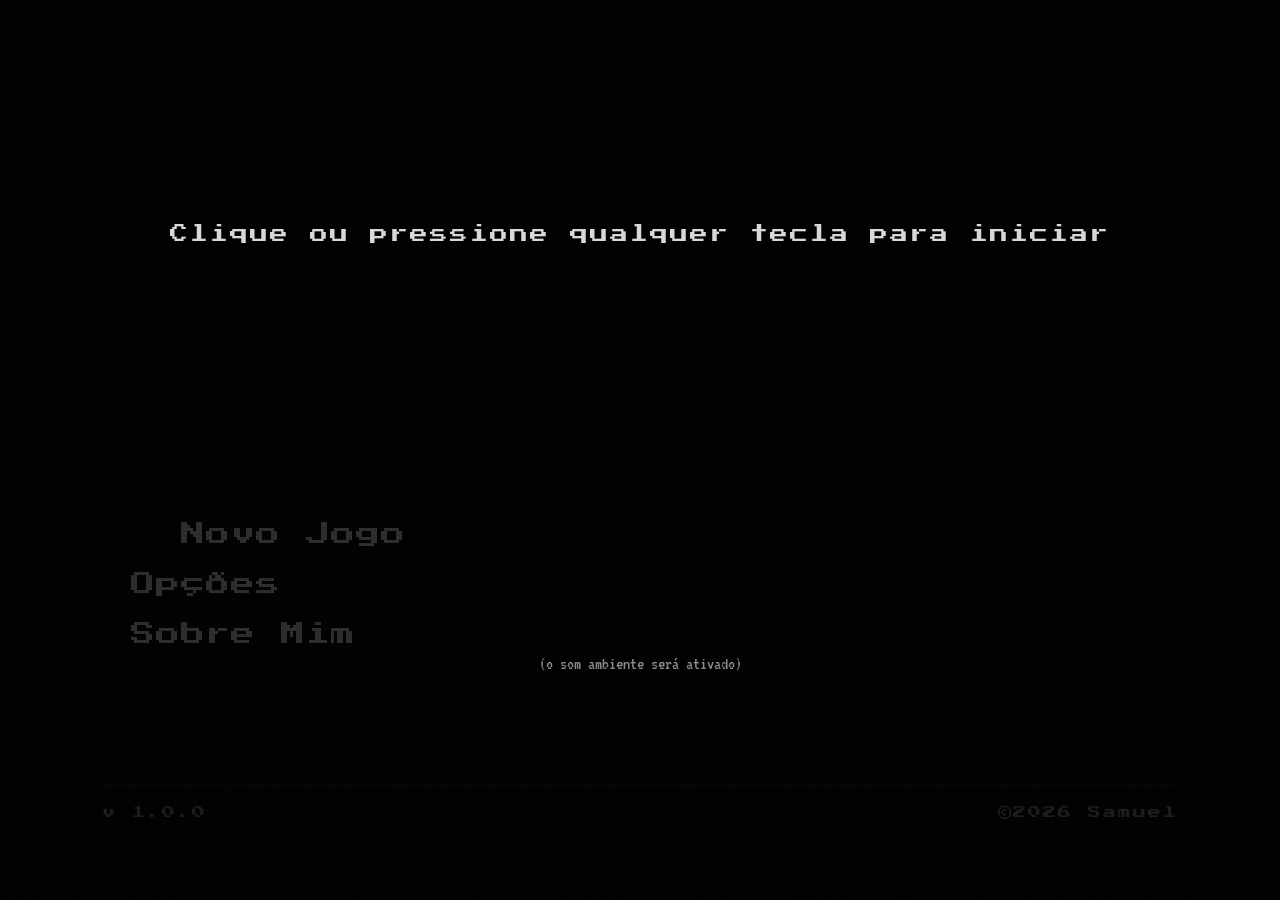
<file: index.html>
<!DOCTYPE html>
<html lang="pt-BR" data-tema="dark" data-fonte="vt323" data-tamanho="medio" data-contraste="normal">
<head>
  <meta charset="UTF-8">
  <meta name="viewport" content="width=device-width, initial-scale=1.0">
  <meta name="description" content="Five Nights at Dev's — portfólio interativo de Samuel.">
  <title>Five Nights at Dev's — Samuel</title>
  <link rel="preconnect" href="https://fonts.googleapis.com">
  <link rel="preconnect" href="https://fonts.gstatic.com" crossorigin>
  <link href="https://fonts.googleapis.com/css2?family=VT323&family=Press+Start+2P&family=Special+Elite&display=swap" rel="stylesheet">
  <link rel="stylesheet" href="css/style.css">
</head>
<body class="menu-page">

  <div class="static-overlay" aria-hidden="true"></div>
  <div class="scanlines" aria-hidden="true"></div>
  <div class="glitch-line" id="glitchLine" aria-hidden="true"></div>
  <div class="glitch-burst" id="glitchBurst" aria-hidden="true"></div>

  <main class="menu-screen">

    <div class="menu-character" aria-hidden="true">
      <svg viewBox="0 0 400 500" role="img" aria-label="Monitor amaldiçoado com rosto e olhos vermelhos brilhando">
        <defs>
          <radialGradient id="aura">
            <stop offset="0%" stop-color="#ff0000" stop-opacity="0.4"/>
            <stop offset="100%" stop-color="#ff0000" stop-opacity="0"/>
          </radialGradient>
          <radialGradient id="eyeG">
            <stop offset="0%" stop-color="#ff6060"/>
            <stop offset="50%" stop-color="#ff0000"/>
            <stop offset="100%" stop-color="#ff0000" stop-opacity="0"/>
          </radialGradient>
          <linearGradient id="metalG" x1="0" y1="0" x2="0" y2="1">
            <stop offset="0%" stop-color="#2a2a2a"/>
            <stop offset="100%" stop-color="#0a0a0a"/>
          </linearGradient>
        </defs>

        <ellipse cx="200" cy="250" rx="220" ry="250" fill="url(#aura)"/>

        <g fill="none" stroke-linecap="round">
          <path d="M 130 400 Q 90 450 70 490" stroke="#550000" stroke-width="6"/>
          <path d="M 165 405 Q 150 460 140 495" stroke="#444400" stroke-width="5"/>
          <path d="M 200 410 Q 200 470 200 498" stroke="#005500" stroke-width="6"/>
          <path d="M 235 405 Q 250 460 260 495" stroke="#550000" stroke-width="5"/>
          <path d="M 270 400 Q 310 450 330 490" stroke="#005500" stroke-width="6"/>
        </g>

        <path d="M 140 380 L 110 415 L 290 415 L 260 380 Z" fill="#111"/>

        <rect x="60" y="60" width="280" height="340" rx="24" fill="url(#metalG)" stroke="#3a3a3a" stroke-width="4"/>
        <rect x="85" y="85" width="230" height="220" rx="14" fill="#030303" stroke="#1a1a1a" stroke-width="3"/>
        <rect x="95" y="95" width="210" height="200" rx="8" fill="#001100"/>

        <g opacity="0.3" stroke="#00ff88" stroke-width="1">
          <line x1="95" y1="105" x2="305" y2="105"/>
          <line x1="95" y1="115" x2="305" y2="115"/>
          <line x1="95" y1="125" x2="305" y2="125"/>
          <line x1="95" y1="135" x2="305" y2="135"/>
          <line x1="95" y1="145" x2="305" y2="145"/>
          <line x1="95" y1="155" x2="305" y2="155"/>
          <line x1="95" y1="165" x2="305" y2="165"/>
          <line x1="95" y1="175" x2="305" y2="175"/>
          <line x1="95" y1="185" x2="305" y2="185"/>
          <line x1="95" y1="195" x2="305" y2="195"/>
          <line x1="95" y1="205" x2="305" y2="205"/>
          <line x1="95" y1="215" x2="305" y2="215"/>
          <line x1="95" y1="225" x2="305" y2="225"/>
          <line x1="95" y1="235" x2="305" y2="235"/>
          <line x1="95" y1="245" x2="305" y2="245"/>
          <line x1="95" y1="255" x2="305" y2="255"/>
          <line x1="95" y1="265" x2="305" y2="265"/>
          <line x1="95" y1="275" x2="305" y2="275"/>
          <line x1="95" y1="285" x2="305" y2="285"/>
        </g>

        <circle cx="155" cy="180" r="45" fill="url(#eyeG)" opacity="0.5"/>
        <circle cx="245" cy="180" r="45" fill="url(#eyeG)" opacity="0.5"/>
        <ellipse cx="155" cy="180" rx="30" ry="22" fill="#000"/>
        <circle cx="155" cy="180" r="15" fill="#ff0000"/>
        <circle cx="155" cy="180" r="7" fill="#fff"/>
        <ellipse cx="245" cy="180" rx="30" ry="22" fill="#000"/>
        <circle cx="245" cy="180" r="15" fill="#ff0000"/>
        <circle cx="245" cy="180" r="7" fill="#fff"/>

        <path d="M 120 240 Q 200 285 280 240" stroke="#ff2020" stroke-width="4" fill="none" stroke-linecap="round"/>

        <g fill="#ff5050" stroke="#000" stroke-width="1">
          <rect x="135" y="242" width="11" height="12" rx="1"/>
          <rect x="152" y="246" width="11" height="12" rx="1"/>
          <rect x="169" y="249" width="11" height="12" rx="1"/>
          <rect x="186" y="251" width="11" height="12" rx="1"/>
          <rect x="203" y="251" width="11" height="12" rx="1"/>
          <rect x="220" y="249" width="11" height="12" rx="1"/>
          <rect x="237" y="246" width="11" height="12" rx="1"/>
          <rect x="254" y="242" width="11" height="12" rx="1"/>
        </g>

        <path d="M 95 140 L 125 165 L 120 205" stroke="#fff" stroke-width="1" fill="none" opacity="0.4"/>
        <path d="M 305 180 L 280 200 L 285 230" stroke="#fff" stroke-width="1" fill="none" opacity="0.4"/>

        <rect x="85" y="315" width="230" height="70" rx="8" fill="#0a0a0a" stroke="#1a1a1a"/>
        <circle cx="105" cy="335" r="4" fill="#00ff88"/>
        <circle cx="120" cy="335" r="4" fill="#ff2020" opacity="0.6"/>
        <circle cx="135" cy="335" r="4" fill="#ffaa00"/>
        <text x="105" y="360" font-family="monospace" font-size="10" fill="#00ff88" font-weight="bold">SISTEMA ATIVO</text>
        <text x="105" y="375" font-family="monospace" font-size="8" fill="#ff2020">⚠ NAO OLHE PARA TRAS</text>

        <circle cx="280" cy="340" r="10" fill="#1a1a1a" stroke="#333"/>
        <line x1="274" y1="340" x2="286" y2="340" stroke="#ff2020" stroke-width="2"/>
        <circle cx="280" cy="368" r="10" fill="#1a1a1a" stroke="#333"/>
        <line x1="280" y1="362" x2="280" y2="374" stroke="#00ff88" stroke-width="2"/>

        <line x1="130" y1="60" x2="110" y2="15" stroke="#333" stroke-width="5"/>
        <circle cx="110" cy="15" r="9" fill="#ff2020"/>
        <circle cx="110" cy="15" r="4" fill="#ff8080"/>
        <line x1="270" y1="60" x2="290" y2="15" stroke="#333" stroke-width="5"/>
        <circle cx="290" cy="15" r="9" fill="#ff2020"/>
        <circle cx="290" cy="15" r="4" fill="#ff8080"/>

        <path d="M 200 60 Q 215 30 200 10" stroke="#660000" stroke-width="3" fill="none"/>
        <path d="M 180 60 Q 165 30 175 15" stroke="#666600" stroke-width="2" fill="none"/>
        <path d="M 220 60 Q 235 30 225 15" stroke="#006600" stroke-width="2" fill="none"/>

        <g transform="translate(265, 130)" fill="#000">
          <ellipse cx="0" cy="0" rx="4" ry="3"/>
          <circle cx="0" cy="-4" r="2"/>
          <line x1="-2" y1="-2" x2="-7" y2="-6" stroke="#000" stroke-width="1"/>
          <line x1="2" y1="-2" x2="7" y2="-6" stroke="#000" stroke-width="1"/>
          <line x1="-2" y1="0" x2="-7" y2="0" stroke="#000" stroke-width="1"/>
          <line x1="2" y1="0" x2="7" y2="0" stroke="#000" stroke-width="1"/>
          <line x1="-2" y1="2" x2="-7" y2="6" stroke="#000" stroke-width="1"/>
          <line x1="2" y1="2" x2="7" y2="6" stroke="#000" stroke-width="1"/>
        </g>
      </svg>
    </div>

    <h1 class="menu-title" id="menuTitle" aria-label="Five Nights at Dev's"></h1>

    <nav class="menu-options" id="menuOptions" aria-label="Menu principal">
      <button class="menu-option" data-action="novo-jogo" data-target="jogo.html">
        <span class="cursor">>></span> Novo Jogo
      </button>
      <button class="menu-option" data-action="opcoes" data-target="opcoes.html">
        <span class="cursor" aria-hidden="true">  </span> Opções
      </button>
      <button class="menu-option" data-action="sobre" data-target="sobre.html">
        <span class="cursor" aria-hidden="true">  </span> Sobre Mim
      </button>
    </nav>

    <div class="menu-footer">
      <span class="version">v 1.0.0</span>
      <span class="copyright">©<span id="ano">2025</span> Samuel</span>
    </div>

  </main>

  <div class="loading-screen" id="loadingScreen" hidden aria-live="polite">
    <div class="loading-content">
      <p class="loading-title">Five Nights at Dev's</p>
      <p class="loading-text">Carregando<span class="dots"></span></p>
      <div class="loading-bar"><div class="loading-bar-fill"></div></div>
      <p class="loading-hint">Não desligue o computador…</p>
    </div>
  </div>

  <div class="start-prompt" id="startPrompt">
    <p>Clique ou pressione qualquer tecla para iniciar</p>
    <p class="prompt-small">(o som ambiente será ativado)</p>
  </div>

  <script src="js/config.js" defer></script>
  <script src="js/menu.js" defer></script>
  <script>
  document.addEventListener('DOMContentLoaded', () => {
    if (window.matchMedia('(prefers-reduced-motion: reduce)').matches) return;
    function disparar() {
      const line = document.getElementById('glitchLine');
      const burst = document.getElementById('glitchBurst');
      document.body.classList.add('glitching');
      if (line) { line.classList.remove('active'); void line.offsetWidth; line.classList.add('active'); }
      if (burst) { burst.classList.remove('active'); void burst.offsetWidth; burst.classList.add('active'); }
      setTimeout(() => document.body.classList.remove('glitching'), 420);
    }
    function loop() { disparar(); setTimeout(loop, 10000 + Math.random() * 12000); }
    setTimeout(loop, 5000 + Math.random() * 4000);
  });
</script>
</body>
</html>
</file>
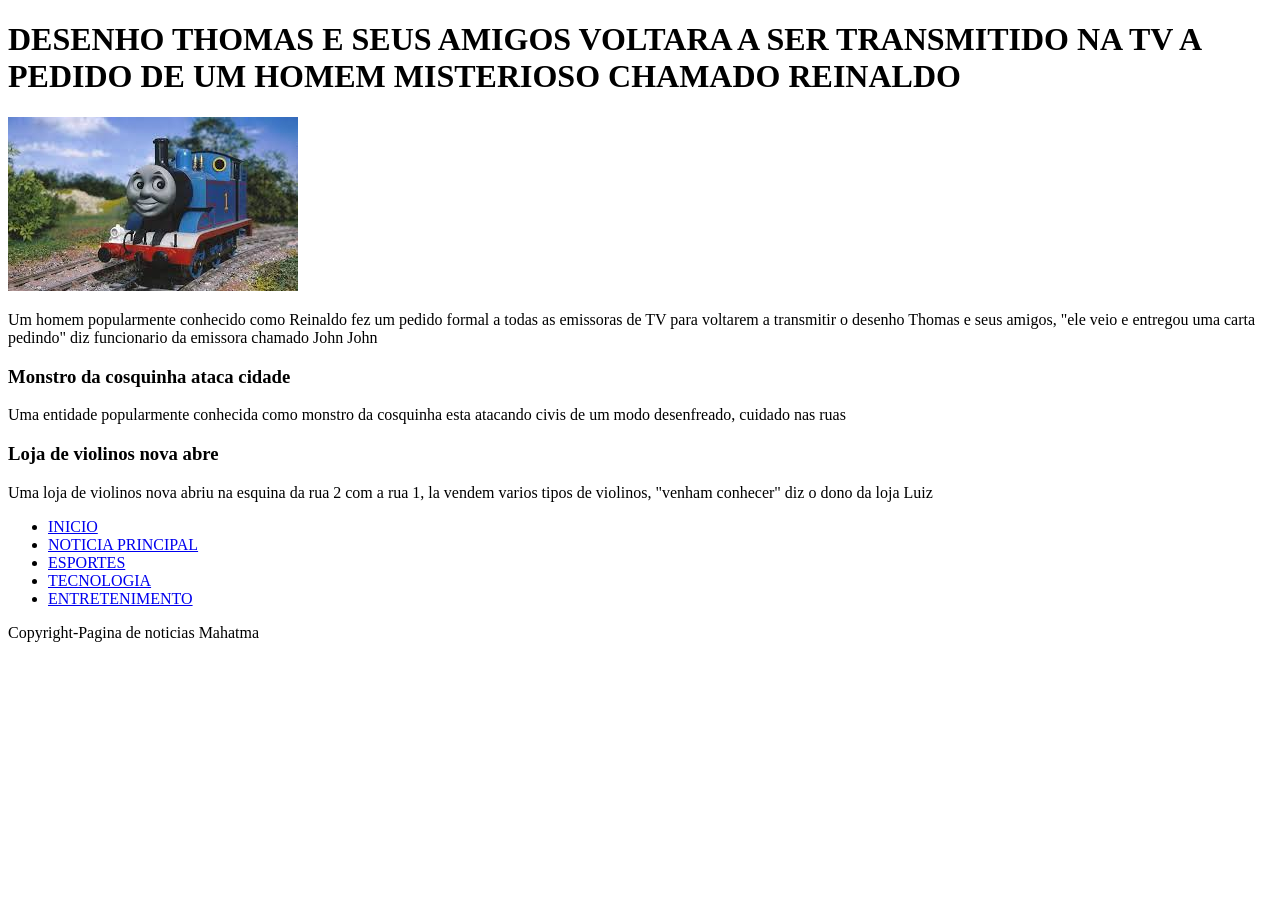
<file: destaque.html>
<!DOCTYPE html>
<html lang="pt-br">
<head>
    <meta charset="UTF-8">
    <meta name="viewport" content="width=device-width, initial-scale=1.0">
    <title>Thomas e Seus Amigos Reinaldo</title>
</head>
<body>
<main>
    <h1>DESENHO THOMAS E SEUS AMIGOS VOLTARA A SER TRANSMITIDO NA TV A PEDIDO DE UM HOMEM MISTERIOSO CHAMADO REINALDO</h1>
    <img src="[data-uri]" alt="Thomas">
    <p>Um homem popularmente conhecido como Reinaldo fez um pedido formal a todas as emissoras de TV para voltarem a transmitir o desenho Thomas e seus amigos, "ele veio e entregou uma carta pedindo" diz funcionario da emissora chamado John John</p>
</main>

<section>
    <h3>Monstro da cosquinha ataca cidade</h3>
    <p>Uma entidade popularmente conhecida como monstro da cosquinha esta atacando civis de um modo desenfreado, cuidado nas ruas</p>
</section>

<section>
    <h3>Loja de violinos nova abre</h3>
    <p>Uma loja de violinos nova abriu na esquina da rua 2 com a rua 1, la vendem varios tipos de violinos, "venham conhecer" diz o dono da loja Luiz</p>
</section>

        <ul>
            <li><a href="projeto1.html">INICIO</a></li>
            <li><a href="destaque.html">NOTICIA PRINCIPAL</a></li>
            <li><a href="esporte.html">ESPORTES</a></li>
            <li><a href="tecnologia.html">TECNOLOGIA</a></li>
            <li><a href="entretenimento.html">ENTRETENIMENTO</a></li>
        </ul>
    </nav>

    <footer>
        Copyright-Pagina de noticias Mahatma
    </footer>
</body>
</html>
</file>
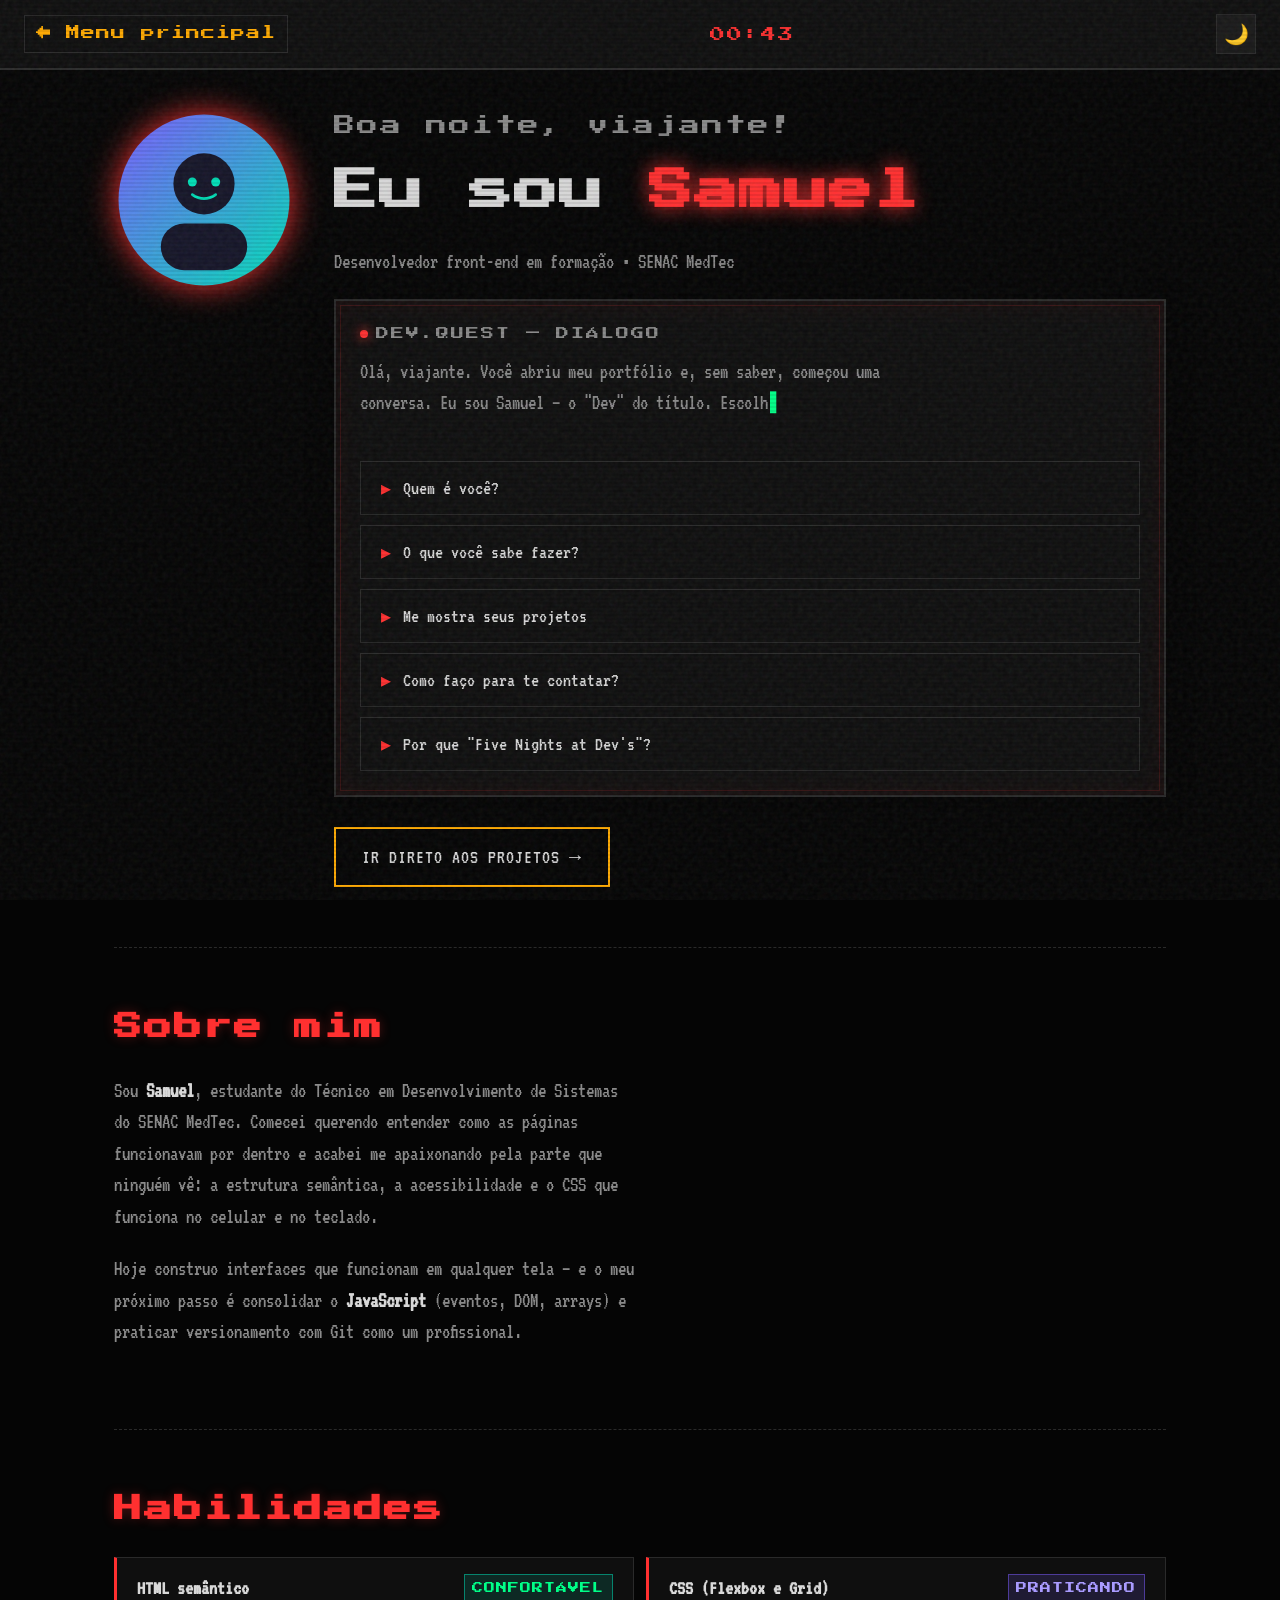
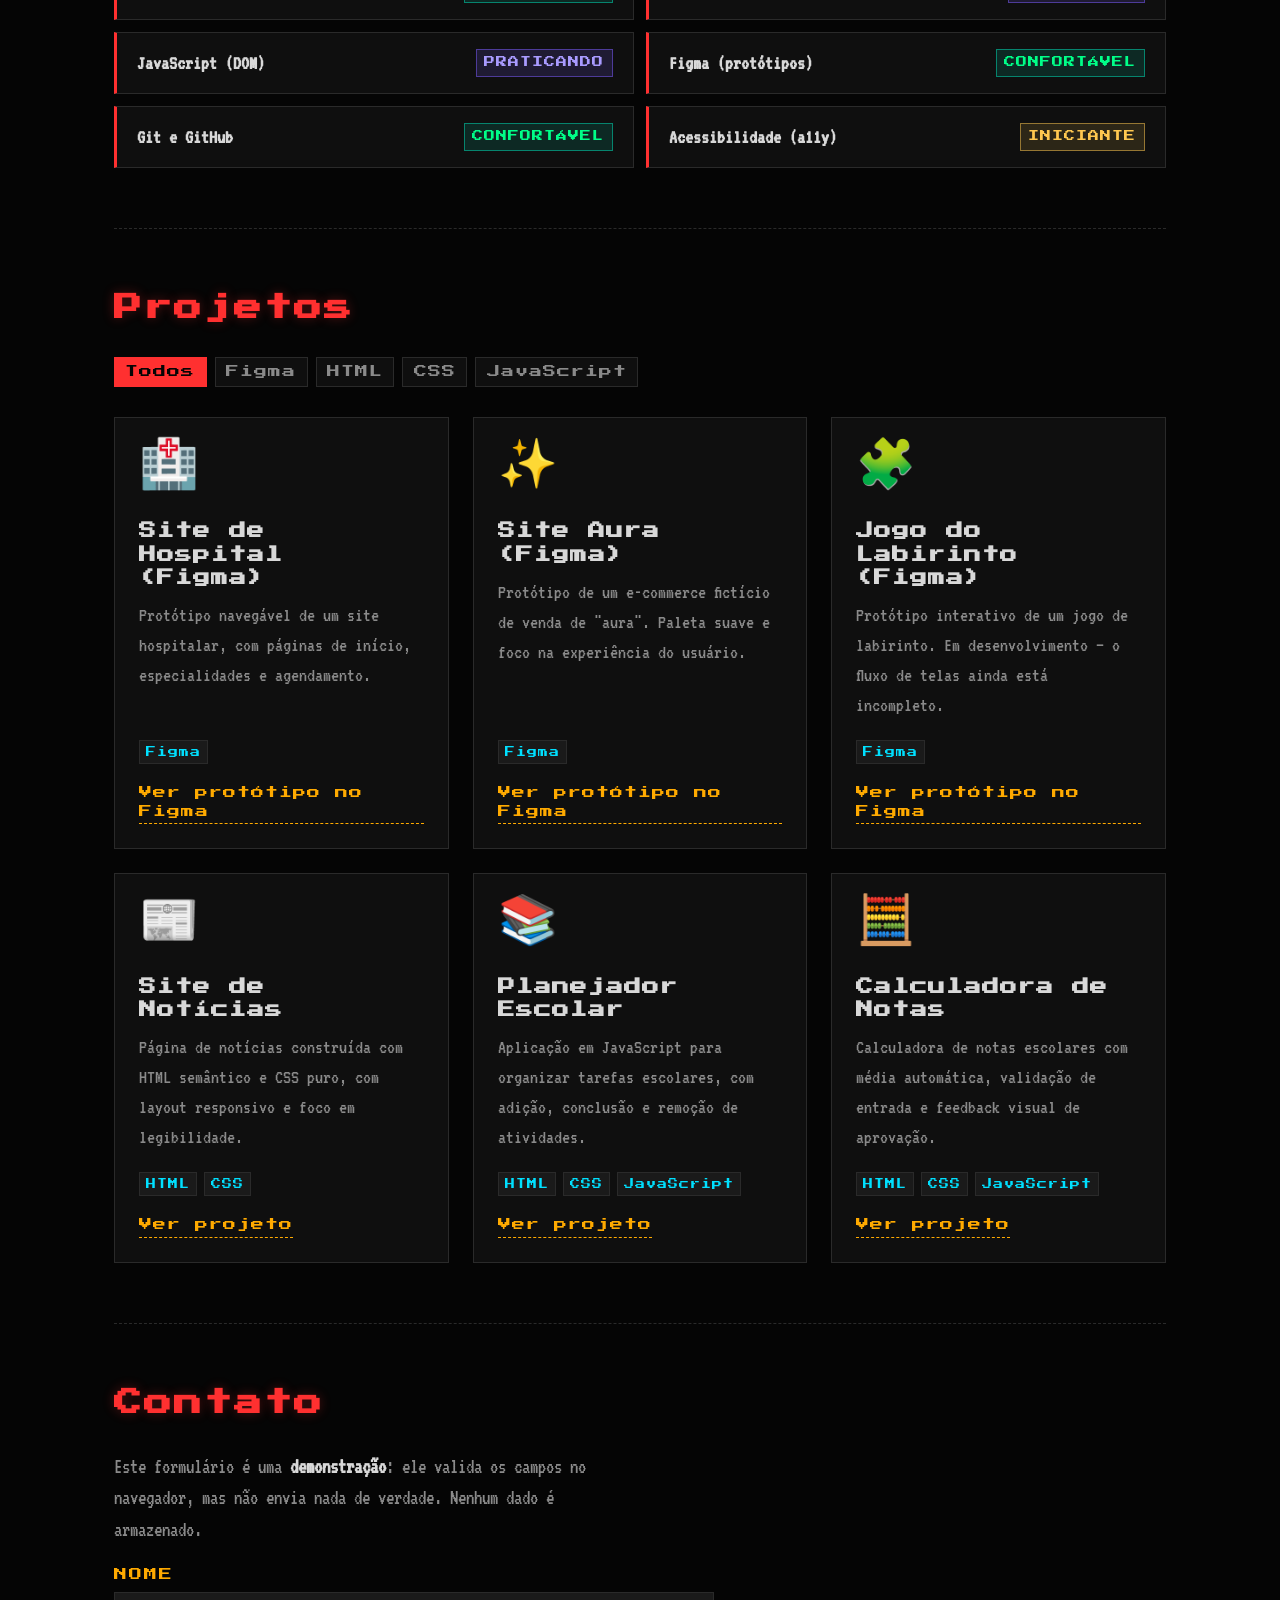
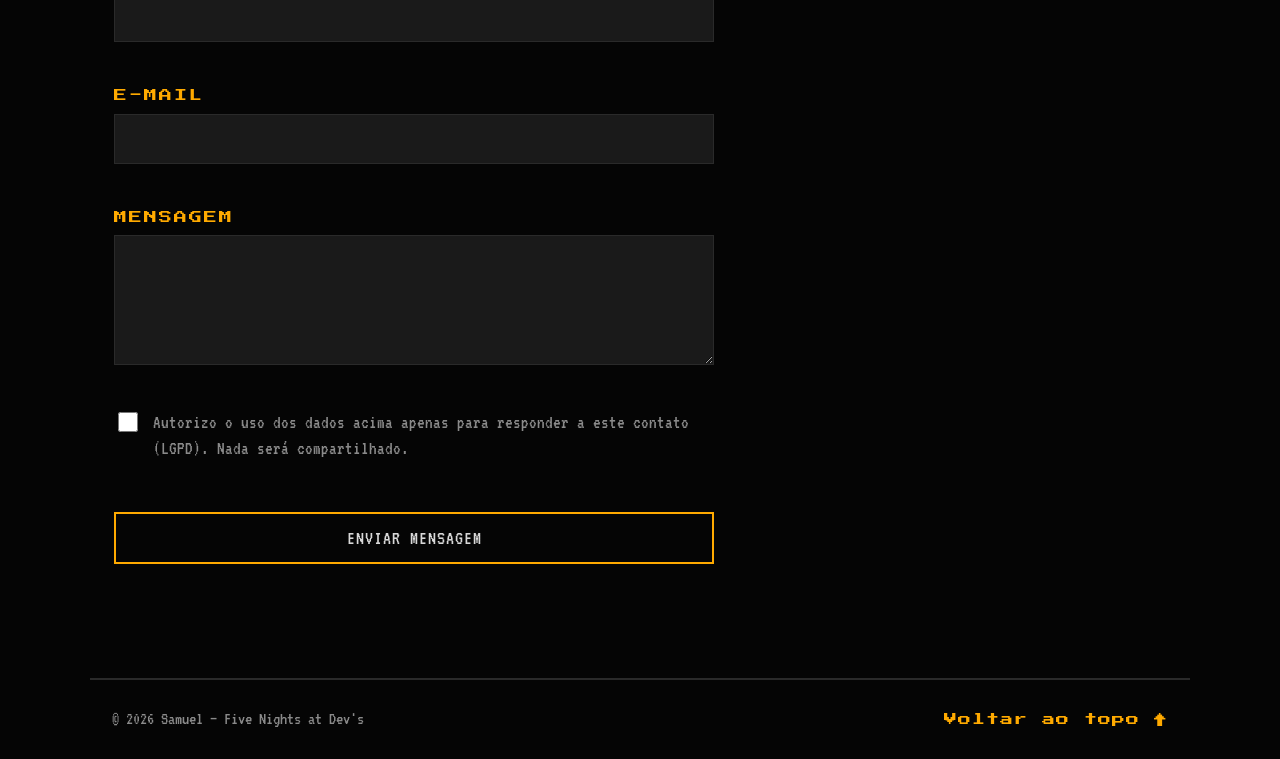
<file: jogo.html>
<!DOCTYPE html>
<html lang="pt-BR" data-tema="dark" data-fonte="vt323" data-tamanho="medio" data-contraste="normal">
<head>
  <meta charset="UTF-8">
  <meta name="viewport" content="width=device-width, initial-scale=1.0">
  <meta name="description" content="Jogo de diálogo — portfólio de Samuel, desenvolvedor front-end.">
  <title>Jogando… — Samuel</title>
  <link rel="preconnect" href="https://fonts.googleapis.com">
  <link rel="preconnect" href="https://fonts.gstatic.com" crossorigin>
  <link href="https://fonts.googleapis.com/css2?family=VT323&family=Press+Start+2P&family=Special+Elite&display=swap" rel="stylesheet">
  <link rel="stylesheet" href="css/style.css">
</head>
<body class="jogo-page">

  <div class="static-overlay" aria-hidden="true"></div>
  <div class="scanlines" aria-hidden="true"></div>

  <div class="glitch-line" id="glitchLine" aria-hidden="true"></div>
  <div class="glitch-burst" id="glitchBurst" aria-hidden="true"></div>

  <header class="game-topbar">
    <a href="index.html" class="back-menu">← Menu principal</a>
    <span class="clock" id="clock">--:--</span>
    <button class="icon-btn" id="theme-toggle" type="button" aria-label="Alternar tema">🌙</button>
  </header>

  <main class="game-main">

    <section id="hero" class="section hero-section">
      <div class="hero-grid">

        <div class="hero-avatar" aria-hidden="true">
          <svg viewBox="0 0 200 200" role="img" aria-label="Avatar de Samuel">
            <defs>
              <linearGradient id="g1" x1="0" y1="0" x2="1" y2="1">
                <stop offset="0%" stop-color="#7c5cff"/>
                <stop offset="100%" stop-color="#00e0b8"/>
              </linearGradient>
            </defs>
            <circle cx="100" cy="100" r="95" fill="url(#g1)"/>
            <circle cx="100" cy="82" r="34" fill="#16162a"/>
            <rect x="52" y="126" width="96" height="52" rx="26" fill="#16162a"/>
            <circle cx="87" cy="80" r="5" fill="#00e0b8"/>
            <circle cx="113" cy="80" r="5" fill="#00e0b8"/>
            <path d="M87 94 Q100 103 113 94" stroke="#00e0b8" stroke-width="3" fill="none" stroke-linecap="round"/>
          </svg>
        </div>

        <div class="hero-content">
          <p class="greeting" id="greeting">…</p>
          <h1>Eu sou <span class="nome">Samuel</span></h1>
          <p class="tagline">Desenvolvedor front-end em formação • SENAC MedTec</p>

          <div class="game-box" role="region" aria-label="Diálogo interativo">
            <div class="game-header">
              <span class="game-dot" aria-hidden="true"></span>
              <span>dev.quest — diálogo</span>
            </div>
            <p class="dialogue" id="dialogue" aria-hidden="true"></p>
            <p class="sr-only" id="dialogue-sr" aria-live="polite" aria-atomic="true"></p>
            <div class="choices" id="choices"></div>
          </div>

          <a class="btn btn-primary" href="#projetos">Ir direto aos projetos →</a>
        </div>
      </div>
    </section>

    <section id="sobre" class="section">
      <h2>Sobre mim</h2>
      <p>Sou <strong>Samuel</strong>, estudante do Técnico em Desenvolvimento de Sistemas do SENAC MedTec. Comecei querendo entender como as páginas funcionavam por dentro e acabei me apaixonando pela parte que ninguém vê: a estrutura semântica, a acessibilidade e o CSS que funciona no celular e no teclado.</p>
      <p>Hoje construo interfaces que funcionam em qualquer tela — e o meu próximo passo é consolidar o <strong>JavaScript</strong> (eventos, DOM, arrays) e praticar versionamento com Git como um profissional.</p>
    </section>

    <section id="habilidades" class="section">
      <h2>Habilidades</h2>
      <ul class="skills">
        <li class="skill"><span class="skill-name">HTML semântico</span><span class="skill-level level-confortavel">Confortável</span></li>
        <li class="skill"><span class="skill-name">CSS (Flexbox e Grid)</span><span class="skill-level level-praticando">Praticando</span></li>
        <li class="skill"><span class="skill-name">JavaScript (DOM)</span><span class="skill-level level-praticando">Praticando</span></li>
        <li class="skill"><span class="skill-name">Figma (protótipos)</span><span class="skill-level level-confortavel">Confortável</span></li>
        <li class="skill"><span class="skill-name">Git e GitHub</span><span class="skill-level level-confortavel">Confortável</span></li>
        <li class="skill"><span class="skill-name">Acessibilidade (a11y)</span><span class="skill-level level-iniciante">Iniciante</span></li>
      </ul>
    </section>

    <section id="projetos" class="section">
      <h2>Projetos</h2>
      <div class="filter" id="filter" role="group" aria-label="Filtrar projetos por tecnologia"></div>
      <div class="projects-grid" id="projects-grid"></div>
      <p id="no-projects" class="no-projects" hidden>Nenhum projeto encontrado com esse filtro.</p>
    </section>

    <section id="contato" class="section">
      <h2>Contato</h2>
      <p>Este formulário é uma <strong>demonstração</strong>: ele valida os campos no navegador, mas não envia nada de verdade. Nenhum dado é armazenado.</p>

      <form id="contact-form" novalidate>
        <div class="field">
          <label for="nome">Nome</label>
          <input type="text" id="nome" name="nome" autocomplete="name" aria-describedby="erro-nome">
          <span class="error" id="erro-nome" role="alert"></span>
        </div>
        <div class="field">
          <label for="email">E-mail</label>
          <input type="email" id="email" name="email" autocomplete="email" aria-describedby="erro-email">
          <span class="error" id="erro-email" role="alert"></span>
        </div>
        <div class="field">
          <label for="mensagem">Mensagem</label>
          <textarea id="mensagem" name="mensagem" rows="5" aria-describedby="erro-mensagem"></textarea>
          <span class="error" id="erro-mensagem" role="alert"></span>
        </div>
        <div class="field field-checkbox">
          <input type="checkbox" id="consentimento" name="consentimento" aria-describedby="erro-consentimento">
          <label for="consentimento">Autorizo o uso dos dados acima apenas para responder a este contato (LGPD). Nada será compartilhado.</label>
          <span class="error" id="erro-consentimento" role="alert"></span>
        </div>
        <button class="btn btn-primary" type="submit">Enviar mensagem</button>
        <p class="success" id="success-message" role="status" hidden></p>
      </form>
    </section>

  </main>

  <footer class="site-footer">
    <p>&copy; <span id="ano"></span> Samuel — Five Nights at Dev's</p>
    <a href="#hero" class="back-top">Voltar ao topo ↑</a>
  </footer>

  <button class="back-to-top-btn" id="backToTop" type="button" aria-label="Voltar ao topo">↑</button>

  <script src="js/config.js" defer></script>
  <script src="js/jogo.js" defer></script>
  <script>
  document.addEventListener('DOMContentLoaded', () => {
    if (window.matchMedia('(prefers-reduced-motion: reduce)').matches) return;
    function disparar() {
      const line = document.getElementById('glitchLine');
      const burst = document.getElementById('glitchBurst');
      document.body.classList.add('glitching');
      if (line) { line.classList.remove('active'); void line.offsetWidth; line.classList.add('active'); }
      if (burst) { burst.classList.remove('active'); void burst.offsetWidth; burst.classList.add('active'); }
      setTimeout(() => document.body.classList.remove('glitching'), 420);
    }
    function loop() { disparar(); setTimeout(loop, 10000 + Math.random() * 12000); }
    setTimeout(loop, 5000 + Math.random() * 4000);
  });
</script>
</body>
</html>
</file>
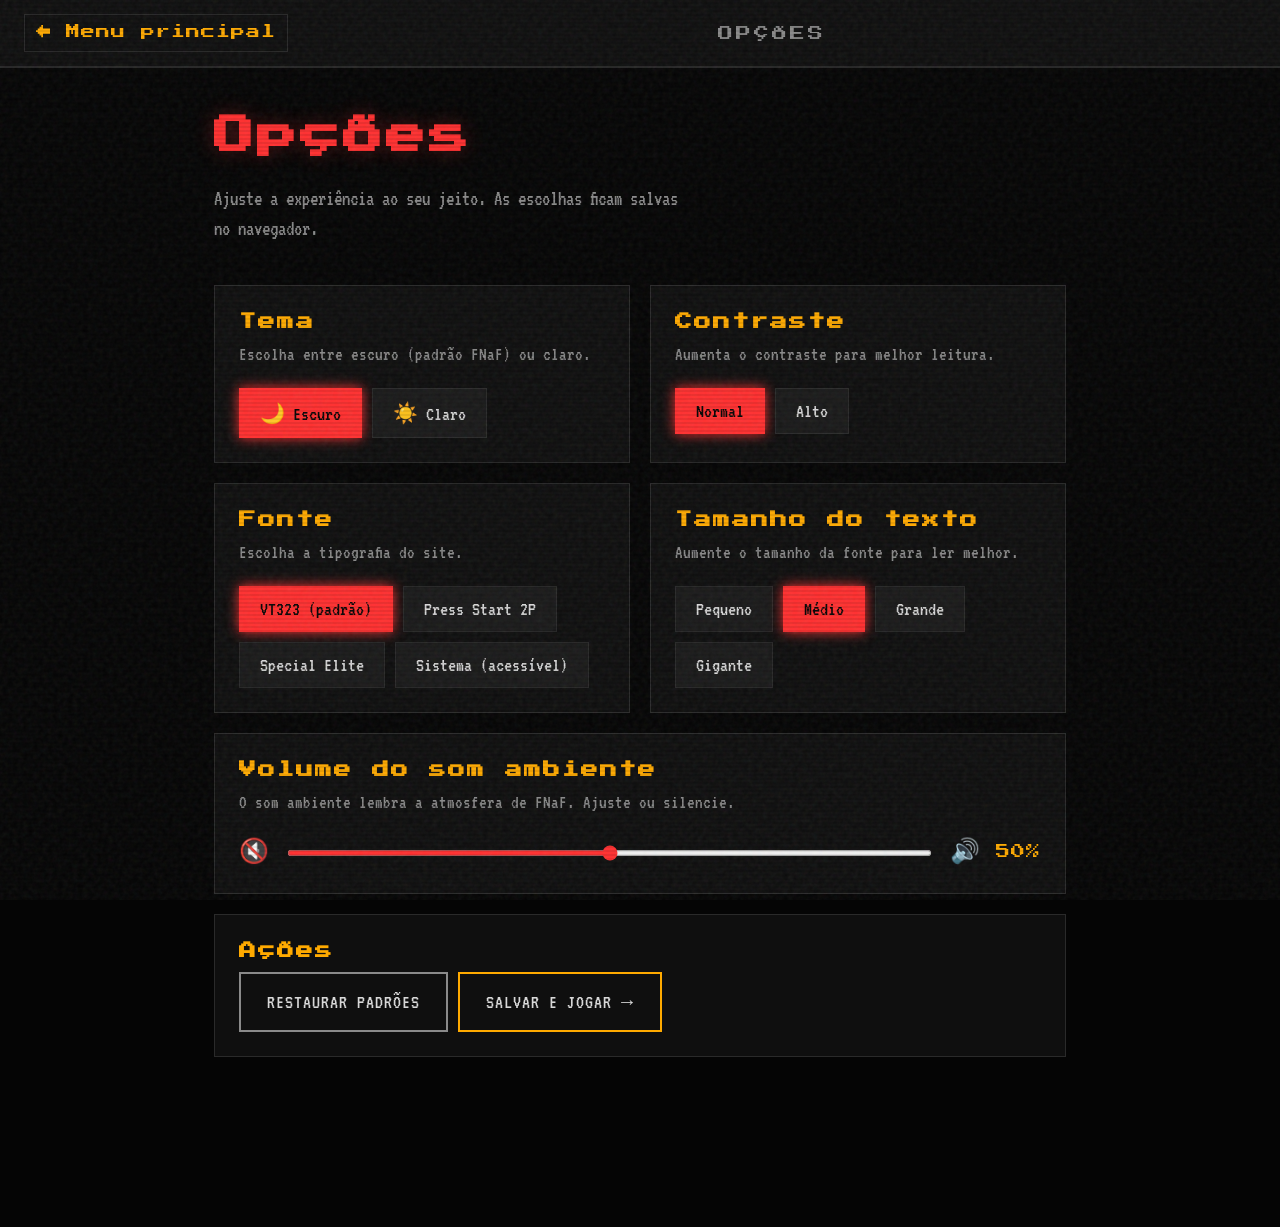
<file: opcoes.html>
<!DOCTYPE html>
<html lang="pt-BR" data-tema="dark" data-fonte="vt323" data-tamanho="medio" data-contraste="normal">
<head>
  <meta charset="UTF-8">
  <meta name="viewport" content="width=device-width, initial-scale=1.0">
  <title>Opções — Five Nights at Dev's</title>
  <link rel="preconnect" href="https://fonts.googleapis.com">
  <link rel="preconnect" href="https://fonts.gstatic.com" crossorigin>
  <link href="https://fonts.googleapis.com/css2?family=VT323&family=Press+Start+2P&family=Special+Elite&display=swap" rel="stylesheet">
  <link rel="stylesheet" href="css/style.css">
</head>
<body class="opcoes-page">

  <div class="static-overlay" aria-hidden="true"></div>
  <div class="scanlines" aria-hidden="true"></div>

  <div class="glitch-line" id="glitchLine" aria-hidden="true"></div>
  <div class="glitch-burst" id="glitchBurst" aria-hidden="true"></div>

  <header class="game-topbar">
    <a href="index.html" class="back-menu">← Menu principal</a>
    <span class="title-small">OPÇÕES</span>
    <span></span>
  </header>

  <main class="opcoes-main">

    <h1 class="page-title">Opções</h1>
    <p class="page-subtitle">Ajuste a experiência ao seu jeito. As escolhas ficam salvas no navegador.</p>

    <div class="opcoes-grid">

      <section class="opcao-card">
        <h2>Tema</h2>
        <p class="opcao-desc">Escolha entre escuro (padrão FNaF) ou claro.</p>
        <div class="opcao-botoes" role="group" aria-label="Tema">
          <button class="opt-btn" data-config="tema" data-valor="dark" type="button">🌙 Escuro</button>
          <button class="opt-btn" data-config="tema" data-valor="light" type="button">☀️ Claro</button>
        </div>
      </section>

      <section class="opcao-card">
        <h2>Contraste</h2>
        <p class="opcao-desc">Aumenta o contraste para melhor leitura.</p>
        <div class="opcao-botoes" role="group" aria-label="Contraste">
          <button class="opt-btn" data-config="contraste" data-valor="normal" type="button">Normal</button>
          <button class="opt-btn" data-config="contraste" data-valor="alto" type="button">Alto</button>
        </div>
      </section>

      <section class="opcao-card">
        <h2>Fonte</h2>
        <p class="opcao-desc">Escolha a tipografia do site.</p>
        <div class="opcao-botoes" role="group" aria-label="Fonte">
          <button class="opt-btn" data-config="fonte" data-valor="vt323" type="button">VT323 (padrão)</button>
          <button class="opt-btn" data-config="fonte" data-valor="press-start" type="button">Press Start 2P</button>
          <button class="opt-btn" data-config="fonte" data-valor="special-elite" type="button">Special Elite</button>
          <button class="opt-btn" data-config="fonte" data-valor="system" type="button">Sistema (acessível)</button>
        </div>
      </section>

      <section class="opcao-card">
        <h2>Tamanho do texto</h2>
        <p class="opcao-desc">Aumente o tamanho da fonte para ler melhor.</p>
        <div class="opcao-botoes" role="group" aria-label="Tamanho do texto">
          <button class="opt-btn" data-config="tamanho" data-valor="pequeno" type="button">Pequeno</button>
          <button class="opt-btn" data-config="tamanho" data-valor="medio" type="button">Médio</button>
          <button class="opt-btn" data-config="tamanho" data-valor="grande" type="button">Grande</button>
          <button class="opt-btn" data-config="tamanho" data-valor="gigante" type="button">Gigante</button>
        </div>
      </section>

      <section class="opcao-card opcao-card-larga">
        <h2>Volume do som ambiente</h2>
        <p class="opcao-desc">O som ambiente lembra a atmosfera de FNaF. Ajuste ou silencie.</p>
        <div class="volume-row">
          <span class="vol-label">🔇</span>
          <input type="range" id="volume" min="0" max="100" step="1" value="50" aria-label="Volume do som ambiente">
          <span class="vol-label">🔊</span>
          <span class="vol-value" id="volValue">50%</span>
        </div>
      </section>

      <section class="opcao-card opcao-card-larga">
        <h2>Ações</h2>
        <div class="opcao-botoes">
          <button class="btn btn-secondary" id="resetConfig" type="button">Restaurar padrões</button>
          <a class="btn btn-primary" href="jogo.html">Salvar e jogar →</a>
        </div>
      </section>

    </div>

    <p class="opcoes-status" id="status" role="status" aria-live="polite"></p>

  </main>

  <script src="js/config.js" defer></script>
  <script src="js/opcoes.js" defer></script>
</body>
</html>
</file>
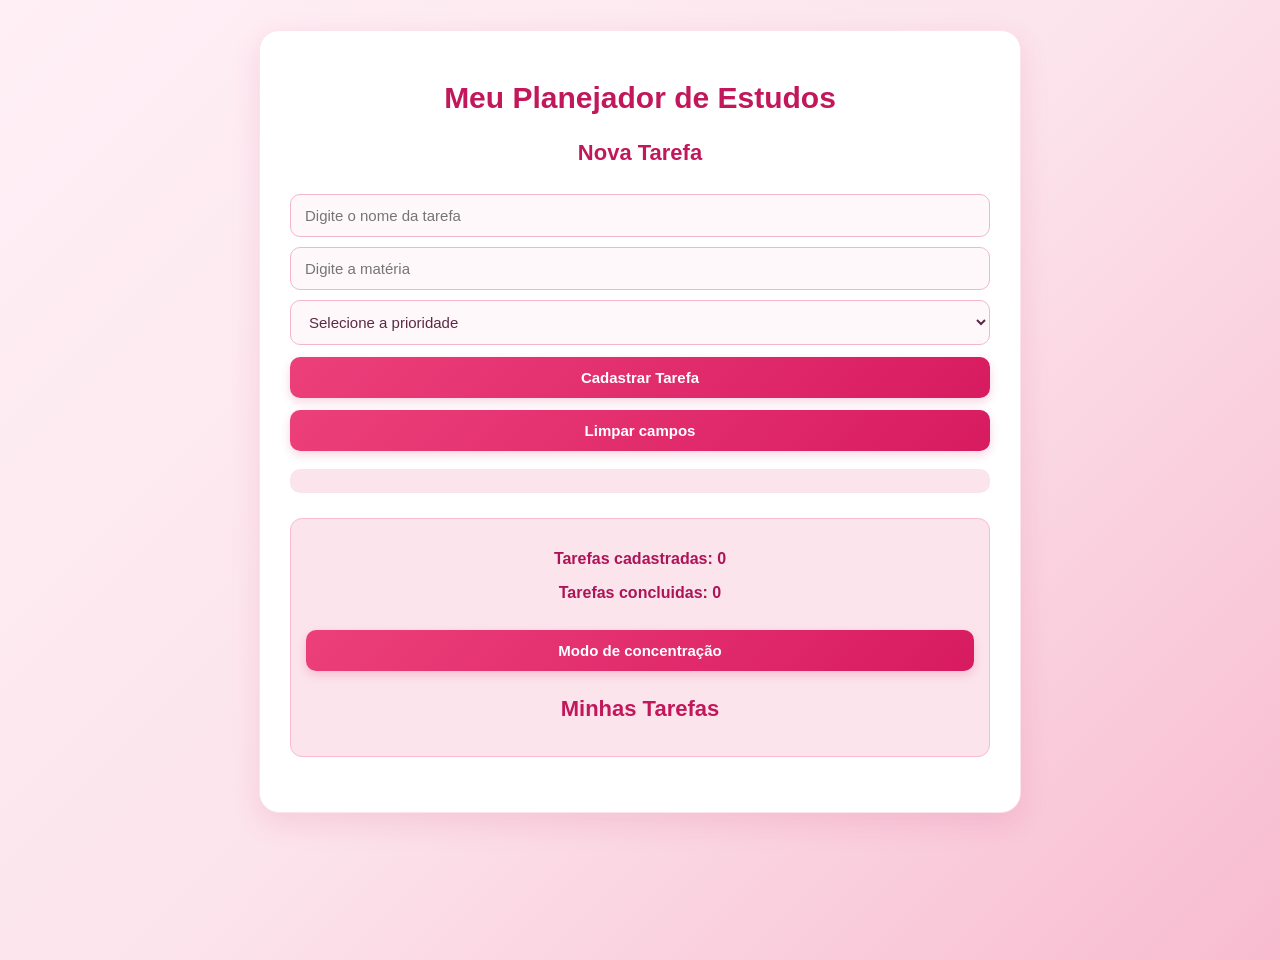
<file: projeto2.html>
<!DOCTYPE html>
<html lang="pt-br">
<head>
    <meta charset="UTF-8">
    <meta name="viewport" content="width=device-width, initial-scale=1.0">
    <link rel="stylesheet" href="css/projeto2.css">
    <title>Planejador Escolar</title>
</head>
<body>
    <div class="container">
        <h1 id="titulo">Meu Planejador de Estudos</h1>

        <h2>Nova Tarefa</h2>

        <input type="text" id="tarefa" placeholder="Digite o nome da tarefa">

        <input type="text" id="materia" placeholder="Digite a matéria">

        <select id="prioridade">
            <option value="">Selecione a prioridade</option>
            <option value="baixa">Baixa</option>
            <option value="media">Média</option>
            <option value="alta">Alta</option>
        </select>

        <button onclick="adicionarTarefa()">
            Cadastrar Tarefa
        </button>

        <button onclick="limparTarefas()">
            Limpar campos
        </button>

        <p id="mensagem"></p>

        <div class="contadores">

            <p id="contador"> Tarefas cadastradas: 0</p>
            <p id="contadorConcluidas"> Tarefas concluidas: 0</p>

            
        <button onclick="alternarModo()">
        Modo de concentração
        </button>

        <h2>Minhas Tarefas</h2>

        <div id="listaTarefas"></div>
    
    </div>

    <script src="js/projeto2.js"></script>
</body>
</html>
</file>
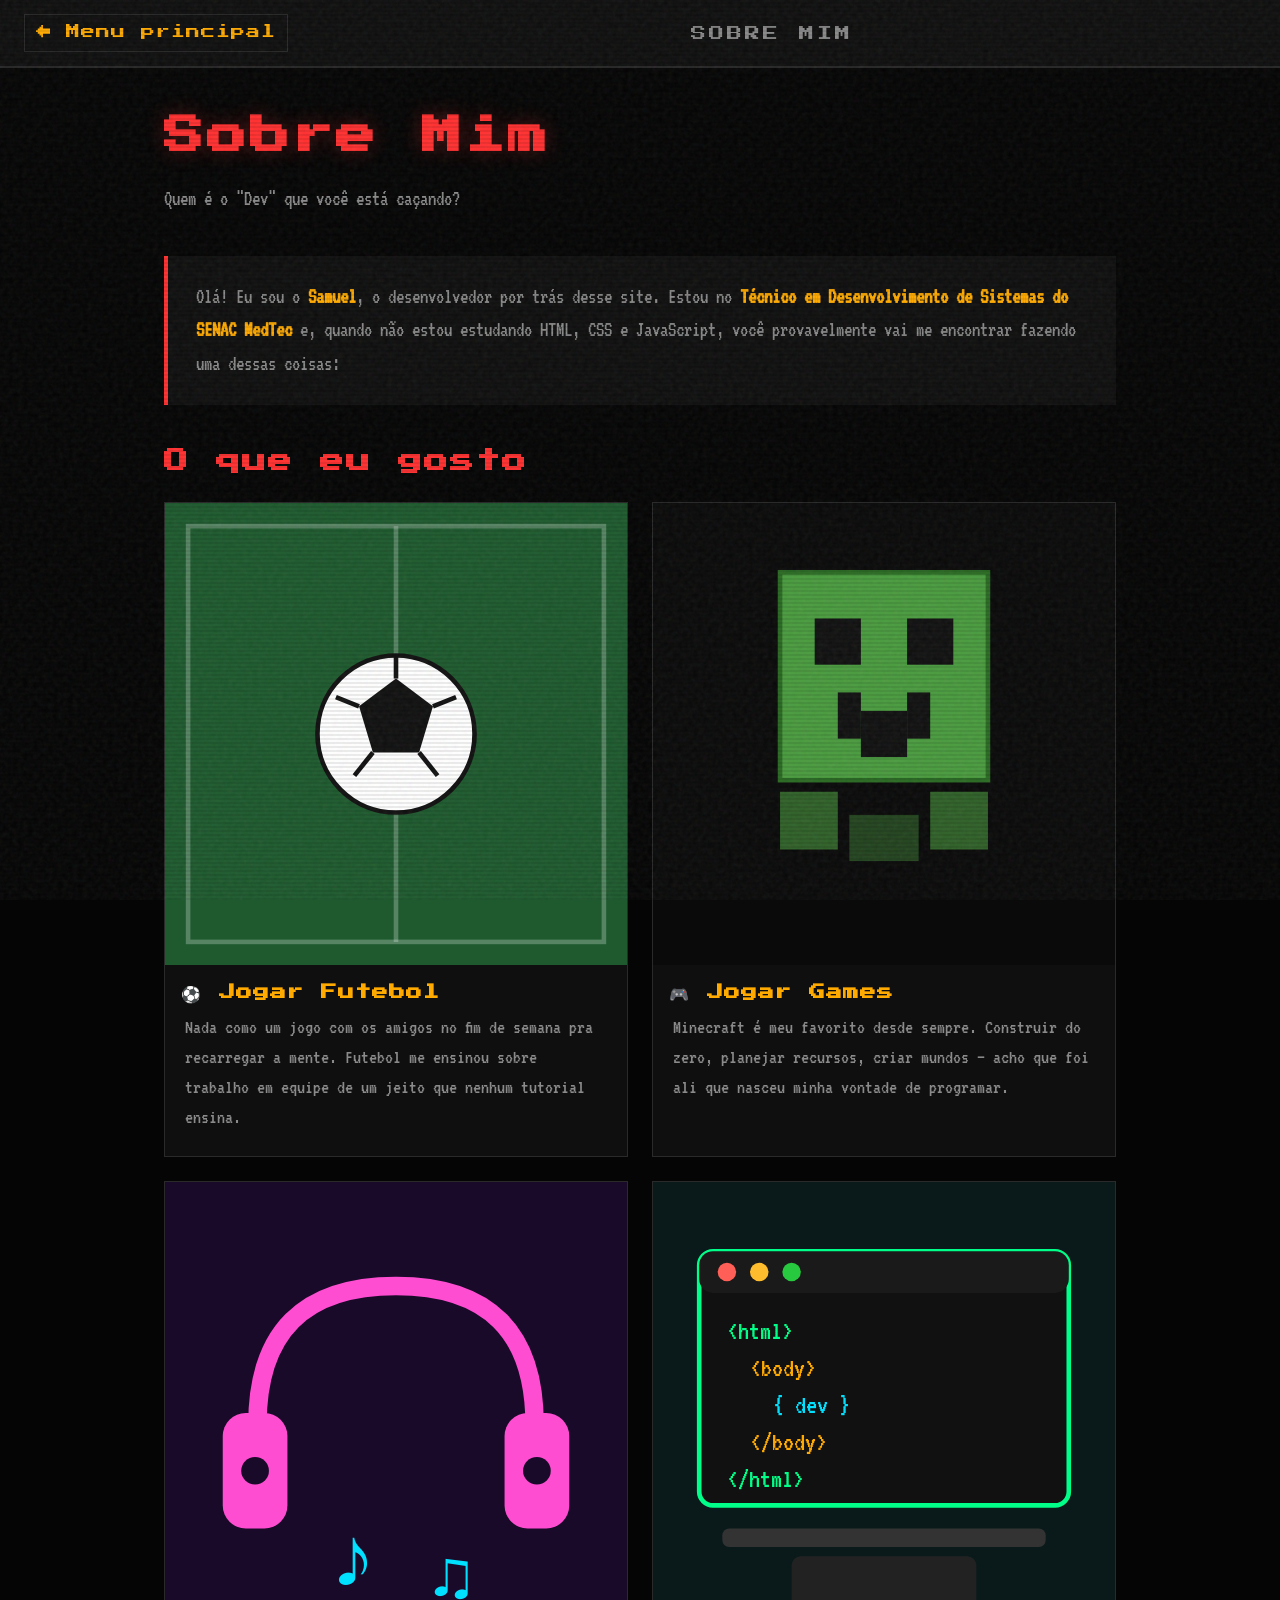
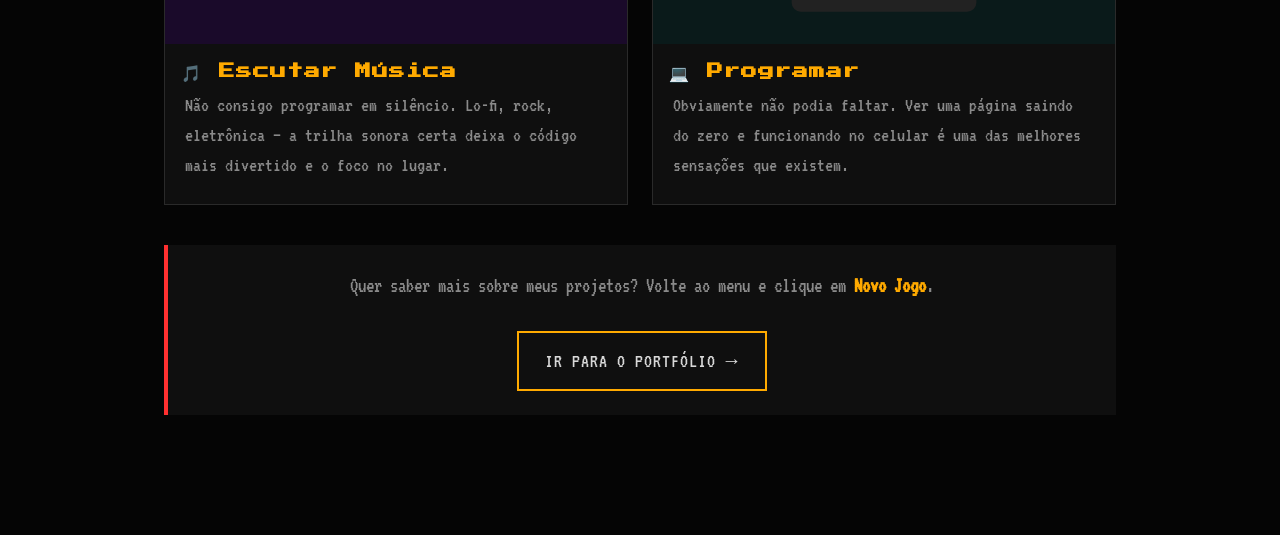
<file: sobre.html>
<!DOCTYPE html>
<html lang="pt-BR" data-tema="dark" data-fonte="vt323" data-tamanho="medio" data-contraste="normal">
<head>
  <meta charset="UTF-8">
  <meta name="viewport" content="width=device-width, initial-scale=1.0">
  <title>Sobre Mim — Five Nights at Dev's</title>
  <link rel="preconnect" href="https://fonts.googleapis.com">
  <link rel="preconnect" href="https://fonts.gstatic.com" crossorigin>
  <link href="https://fonts.googleapis.com/css2?family=VT323&family=Press+Start+2P&family=Special+Elite&display=swap" rel="stylesheet">
  <link rel="stylesheet" href="css/style.css">
</head>
<body class="sobre-page">

  <div class="static-overlay" aria-hidden="true"></div>
  <div class="scanlines" aria-hidden="true"></div>

  <div class="glitch-line" id="glitchLine" aria-hidden="true"></div>
  <div class="glitch-burst" id="glitchBurst" aria-hidden="true"></div>

  <header class="game-topbar">
    <a href="index.html" class="back-menu">← Menu principal</a>
    <span class="title-small">SOBRE MIM</span>
    <span></span>
  </header>

  <main class="sobre-main">

    <h1 class="page-title">Sobre Mim</h1>
    <p class="page-subtitle">Quem é o "Dev" que você está caçando?</p>

    <section class="bio-card">
      <p>
        Olá! Eu sou o <strong>Samuel</strong>, o desenvolvedor por trás desse site.
        Estou no <strong>Técnico em Desenvolvimento de Sistemas do SENAC MedTec</strong>
        e, quando não estou estudando HTML, CSS e JavaScript, você provavelmente
        vai me encontrar fazendo uma dessas coisas:
      </p>
    </section>

    <h2 class="hobbies-title">O que eu gosto</h2>

    <div class="hobbies-grid">

      <!-- FUTEBOL -->
      <article class="hobby-card">
        <div class="hobby-img">
          <svg viewBox="0 0 200 200" role="img" aria-label="Ilustração de um campo de futebol com bola">
            <rect width="200" height="200" fill="#1e5a2e"/>
            <rect x="10" y="10" width="180" height="180" fill="none" stroke="#fff" stroke-opacity=".25" stroke-width="2"/>
            <line x1="100" y1="10" x2="100" y2="190" stroke="#fff" stroke-opacity=".25" stroke-width="2"/>
            <circle cx="100" cy="100" r="30" fill="none" stroke="#fff" stroke-opacity=".25" stroke-width="2"/>
            <circle cx="100" cy="100" r="34" fill="#fff" stroke="#111" stroke-width="2"/>
            <polygon points="100,76 116,88 110,108 90,108 84,88" fill="#111"/>
            <line x1="100" y1="76" x2="100" y2="66" stroke="#111" stroke-width="2"/>
            <line x1="116" y1="88" x2="126" y2="84" stroke="#111" stroke-width="2"/>
            <line x1="110" y1="108" x2="118" y2="118" stroke="#111" stroke-width="2"/>
            <line x1="90" y1="108" x2="82" y2="118" stroke="#111" stroke-width="2"/>
            <line x1="84" y1="88" x2="74" y2="84" stroke="#111" stroke-width="2"/>
          </svg>
        </div>
        <h3>⚽ Jogar Futebol</h3>
        <p>Nada como um jogo com os amigos no fim de semana pra recarregar a mente. Futebol me ensinou sobre trabalho em equipe de um jeito que nenhum tutorial ensina.</p>
      </article>

      <!-- MINECRAFT -->
      <article class="hobby-card">
        <div class="hobby-img">
          <svg viewBox="0 0 200 200" role="img" aria-label="Ilustração de um Creeper do Minecraft">
            <rect width="200" height="200" fill="#0a0a0a"/>
            <rect x="55" y="30" width="90" height="90" fill="#4a9b3f"/>
            <rect x="55" y="30" width="90" height="90" fill="none" stroke="#2a6a23" stroke-width="2"/>
            <rect x="70" y="50" width="20" height="20" fill="#111"/>
            <rect x="110" y="50" width="20" height="20" fill="#111"/>
            <rect x="80" y="82" width="10" height="20" fill="#111"/>
            <rect x="110" y="82" width="10" height="20" fill="#111"/>
            <rect x="90" y="90" width="20" height="20" fill="#111"/>
            <rect x="55" y="125" width="25" height="25" fill="#4a9b3f" opacity=".6"/>
            <rect x="120" y="125" width="25" height="25" fill="#4a9b3f" opacity=".6"/>
            <rect x="85" y="135" width="30" height="20" fill="#4a9b3f" opacity=".4"/>
          </svg>
        </div>
        <h3>🎮 Jogar Games</h3>
        <p>Minecraft é meu favorito desde sempre. Construir do zero, planejar recursos, criar mundos — acho que foi ali que nasceu minha vontade de programar.</p>
      </article>

      <!-- MÚSICA -->
      <article class="hobby-card">
        <div class="hobby-img">
          <svg viewBox="0 0 200 200" role="img" aria-label="Ilustração de fones de ouvido com notas musicais">
            <rect width="200" height="200" fill="#1a0a2a"/>
            <path d="M40 105 Q40 45 100 45 Q160 45 160 105" fill="none" stroke="#ff4dd2" stroke-width="8" stroke-linecap="round"/>
            <rect x="25" y="100" width="28" height="50" rx="10" fill="#ff4dd2"/>
            <rect x="147" y="100" width="28" height="50" rx="10" fill="#ff4dd2"/>
            <circle cx="39" cy="125" r="6" fill="#1a0a2a"/>
            <circle cx="161" cy="125" r="6" fill="#1a0a2a"/>
            <text x="70" y="175" font-family="'VT323', monospace" font-size="38" fill="#00e0ff">♪</text>
            <text x="115" y="180" font-family="'VT323', monospace" font-size="30" fill="#00e0ff">♫</text>
          </svg>
        </div>
        <h3>🎵 Escutar Música</h3>
        <p>Não consigo programar em silêncio. Lo-fi, rock, eletrônica — a trilha sonora certa deixa o código mais divertido e o foco no lugar.</p>
      </article>

      <!-- PROGRAMAÇÃO -->
      <article class="hobby-card">
        <div class="hobby-img">
          <svg viewBox="0 0 200 200" role="img" aria-label="Ilustração de uma tela de programação com código">
            <rect width="200" height="200" fill="#0a1a1a"/>
            <rect x="20" y="30" width="160" height="110" rx="6" fill="#111" stroke="#00ff88" stroke-width="2"/>
            <rect x="20" y="30" width="160" height="18" rx="6" fill="#1a1a1a"/>
            <circle cx="32" cy="39" r="4" fill="#ff5f56"/>
            <circle cx="46" cy="39" r="4" fill="#ffbd2e"/>
            <circle cx="60" cy="39" r="4" fill="#27c93f"/>
            <text x="32" y="68" font-family="'VT323', monospace" font-size="12" fill="#00ff88">&lt;html&gt;</text>
            <text x="42" y="84" font-family="'VT323', monospace" font-size="12" fill="#ffaa00">  &lt;body&gt;</text>
            <text x="52" y="100" font-family="'VT323', monospace" font-size="12" fill="#00e0ff">    { dev }</text>
            <text x="42" y="116" font-family="'VT323', monospace" font-size="12" fill="#ffaa00">  &lt;/body&gt;</text>
            <text x="32" y="132" font-family="'VT323', monospace" font-size="12" fill="#00ff88">&lt;/html&gt;</text>
            <rect x="30" y="150" width="140" height="8" rx="3" fill="#333"/>
            <rect x="60" y="162" width="80" height="24" rx="4" fill="#222"/>
          </svg>
        </div>
        <h3>💻 Programar</h3>
        <p>Obviamente não podia faltar. Ver uma página saindo do zero e funcionando no celular é uma das melhores sensações que existem.</p>
      </article>

    </div>

    <div class="bio-card bio-card-center">
      <p>Quer saber mais sobre meus projetos? Volte ao menu e clique em <strong>Novo Jogo</strong>.</p>
      <a class="btn btn-primary" href="jogo.html">Ir para o portfólio →</a>
    </div>

  </main>

  <script src="js/config.js" defer></script>
  <script>
  document.addEventListener('DOMContentLoaded', () => {
    if (window.matchMedia('(prefers-reduced-motion: reduce)').matches) return;
    function disparar() {
      const line = document.getElementById('glitchLine');
      const burst = document.getElementById('glitchBurst');
      document.body.classList.add('glitching');
      if (line) { line.classList.remove('active'); void line.offsetWidth; line.classList.add('active'); }
      if (burst) { burst.classList.remove('active'); void burst.offsetWidth; burst.classList.add('active'); }
      setTimeout(() => document.body.classList.remove('glitching'), 420);
    }
    function loop() { disparar(); setTimeout(loop, 10000 + Math.random() * 12000); }
    setTimeout(loop, 5000 + Math.random() * 4000);
  });
</script>
</body>
</html>
</file>
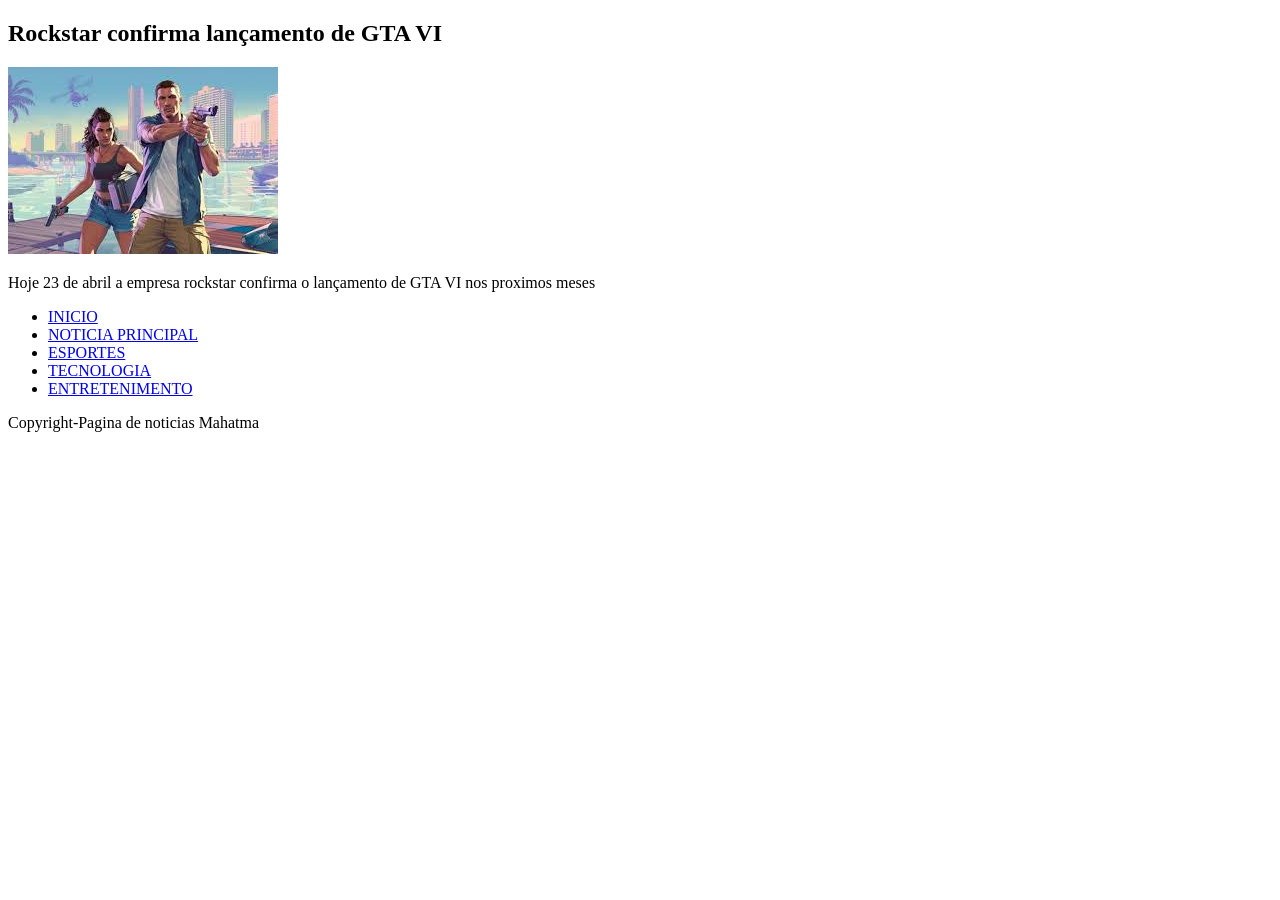
<file: tecnologia.html>
<!DOCTYPE html>
<html lang="pt-br">
<head>
    <meta charset="UTF-8">
    <meta name="viewport" content="width=device-width, initial-scale=1.0">
    <title>GTA VI perto do lançamento</title>
</head>
<body>
    <section>
        <h2>Rockstar confirma lançamento de GTA VI</h2>
        <img src="[data-uri]" alt="GTA">
        <p>Hoje 23 de abril a empresa rockstar confirma o lançamento de GTA VI nos proximos meses</p>
    </section>

            <ul>
            <li><a href="projeto1.html">INICIO</a></li>
            <li><a href="destaque.html">NOTICIA PRINCIPAL</a></li>
            <li><a href="esporte.html">ESPORTES</a></li>
            <li><a href="tecnologia.html">TECNOLOGIA</a></li>
            <li><a href="entretenimento.html">ENTRETENIMENTO</a></li>
        </ul>
    </nav>

    <footer>
        Copyright-Pagina de noticias Mahatma
    </footer>
</body>
</html>
</file>
<file: css/style.css>
:root {
  --fonte-pixel: 'Press Start 2P', monospace;
  --fonte-mono:  'VT323', monospace;
  --fonte-tipo:  'Special Elite', serif;
  --fonte-sys:   system-ui, -apple-system, sans-serif;

  --fonte-corpo: var(--fonte-mono);
  --tamanho-base: 20px;

  --cor-fundo: #050505;
  --cor-painel: #0f0f0f;
  --cor-painel-2: #1a1a1a;
  --cor-borda: #2a2a2a;
  --cor-texto: #d8d8d8;
  --cor-texto-suave: #8a8a8a;
  --cor-acento: #ff3030;
  --cor-acento-2: #ffaa00;
  --cor-ok: #00ff88;
  --cor-info: #00e0ff;

  --radius: 4px;
  --transicao: 0.2s ease;
  --max-w: 1100px;
}

html[data-tema="light"] {
  --cor-fundo: #f0f0f0;
  --cor-painel: #ffffff;
  --cor-painel-2: #e6e6e6;
  --cor-borda: #cccccc;
  --cor-texto: #111111;
  --cor-texto-suave: #555555;
  --cor-acento: #cc0000;
  --cor-acento-2: #b36b00;
  --cor-ok: #007744;
  --cor-info: #0066aa;
}

html[data-contraste="alto"] {
  --cor-fundo: #000000;
  --cor-painel: #000000;
  --cor-texto: #ffffff;
  --cor-texto-suave: #ffffff;
  --cor-acento: #ffff00;
  --cor-acento-2: #ffff00;
  --cor-borda: #ffffff;
}
html[data-contraste="alto"][data-tema="light"] {
  --cor-fundo: #ffffff;
  --cor-painel: #ffffff;
  --cor-texto: #000000;
  --cor-texto-suave: #000000;
  --cor-acento: #0000cc;
  --cor-acento-2: #0000cc;
  --cor-borda: #000000;
}

html[data-fonte="vt323"]         { --fonte-corpo: var(--fonte-mono); }
html[data-fonte="press-start"]   { --fonte-corpo: var(--fonte-pixel); }
html[data-fonte="special-elite"] { --fonte-corpo: var(--fonte-tipo); }
html[data-fonte="system"]        { --fonte-corpo: var(--fonte-sys); }

html[data-tamanho="pequeno"] { --tamanho-base: 16px; }
html[data-tamanho="medio"]   { --tamanho-base: 20px; }
html[data-tamanho="grande"]  { --tamanho-base: 24px; }
html[data-tamanho="gigante"] { --tamanho-base: 30px; }

*, *::before, *::after { box-sizing: border-box; }
html { scroll-behavior: smooth; font-size: var(--tamanho-base); }

body {
  margin: 0;
  min-height: 100vh;
  background: var(--cor-fundo);
  color: var(--cor-texto);
  font-family: var(--fonte-corpo);
  line-height: 1.4;
  transition: background-color 0.3s, color 0.3s;
  overflow-x: hidden;
  animation: fadeIn 0.4s ease-out;
}
@keyframes fadeIn { from { opacity: 0; } to { opacity: 1; } }

img, svg { max-width: 100%; display: block; }
a { color: var(--cor-acento-2); text-decoration: none; transition: color var(--transicao); }
a:hover, a:focus-visible { color: var(--cor-acento); }

:focus-visible {
  outline: 3px solid var(--cor-acento);
  outline-offset: 3px;
}

.sr-only {
  position: absolute; width: 1px; height: 1px;
  padding: 0; margin: -1px; overflow: hidden;
  clip: rect(0,0,0,0); white-space: nowrap; border: 0;
}

.static-overlay {
  position: fixed; inset: 0;
  pointer-events: none;
  z-index: 9998;
  opacity: 0.07;
  background-image: url("data:image/svg+xml,%3Csvg viewBox='0 0 200 200' xmlns='http://www.w3.org/2000/svg'%3E%3Cfilter id='n'%3E%3CfeTurbulence type='fractalNoise' baseFrequency='0.9' numOctaves='3' stitchTiles='stitch'/%3E%3C/filter%3E%3Crect width='100%25' height='100%25' filter='url(%23n)'/%3E%3C/svg%3E");
  animation: noiseShift 0.18s steps(4) infinite;
}
@keyframes noiseShift {
  0%   { transform: translate(0,0); }
  25%  { transform: translate(-2%,-1%); }
  50%  { transform: translate(1%,2%); }
  75%  { transform: translate(-1%,1%); }
  100% { transform: translate(2%,-2%); }
}

.scanlines {
  position: fixed; inset: 0;
  pointer-events: none;
  z-index: 9997;
  background: repeating-linear-gradient(
    to bottom,
    rgba(0,0,0,0) 0px,
    rgba(0,0,0,0) 2px,
    rgba(0,0,0,0.15) 3px,
    rgba(0,0,0,0) 4px
  );
}

.glitch-line {
  position: fixed;
  left: 0;
  right: 0;
  height: 6px;
  background: linear-gradient(90deg, transparent, var(--cor-acento), #fff, var(--cor-acento), transparent);
  pointer-events: none;
  z-index: 9999;
  opacity: 0;
  top: 0;
  mix-blend-mode: screen;
}
.glitch-line.active {
  animation: glitchSweep 0.6s ease-out;
}
@keyframes glitchSweep {
  0%   { opacity: 0; top: 0; }
  10%  { opacity: 1; }
  50%  { opacity: 1; top: 50%; }
  90%  { opacity: 1; top: 95%; }
  100% { opacity: 0; top: 100%; }
}

.glitch-burst {
  position: fixed;
  inset: 0;
  pointer-events: none;
  z-index: 9996;
  opacity: 0;
  background:
    repeating-linear-gradient(0deg,
      rgba(255,255,255,0.08) 0px,
      transparent 1px,
      transparent 3px,
      rgba(255,48,48,0.15) 4px,
      transparent 6px);
  mix-blend-mode: screen;
}
.glitch-burst.active {
  animation: burstFlicker 0.4s steps(6);
}
@keyframes burstFlicker {
  0%, 100% { opacity: 0; }
  20%      { opacity: 0.9; transform: translate(0, 0); }
  40%      { opacity: 0.5; transform: translate(-4px, 2px); }
  60%      { opacity: 1;   transform: translate(3px, -2px); }
  80%      { opacity: 0.6; transform: translate(-2px, 0); }
}

body.glitching .menu-title,
body.glitching .page-title,
body.glitching .section h2,
body.glitching .hobbies-title,
body.glitching .loading-title {
  animation: glitchText 0.35s steps(3);
}
@keyframes glitchText {
  0%   { text-shadow: 3px 0 var(--cor-acento), -3px 0 var(--cor-info); transform: translate(0); }
  33%  { text-shadow: -4px 0 var(--cor-acento), 4px 0 var(--cor-info); transform: translate(2px, -1px); }
  66%  { text-shadow: 4px 0 var(--cor-acento), -4px 0 var(--cor-info); transform: translate(-2px, 1px); }
  100% { text-shadow: 3px 0 var(--cor-acento), -3px 0 var(--cor-info); transform: translate(0); }
}

body.glitching {
  animation: screenShake 0.4s steps(5);
}
@keyframes screenShake {
  0%, 100% { transform: translate(0); }
  20%      { transform: translate(-2px, 1px); }
  40%      { transform: translate(2px, -1px); }
  60%      { transform: translate(-1px, -2px); }
  80%      { transform: translate(1px, 2px); }
}

.menu-character.glitch-char {
  animation: charGlitch 0.4s steps(4);
}
@keyframes charGlitch {
  0%   { transform: translate(0) scale(1); filter: none; }
  25%  { transform: translate(-6px, 0) scale(1.02); filter: hue-rotate(120deg) brightness(1.3); }
  50%  { transform: translate(6px, 0) scale(0.98); filter: hue-rotate(-90deg) brightness(0.8); }
  75%  { transform: translate(-3px, 2px) scale(1.01); filter: hue-rotate(60deg); }
  100% { transform: translate(0) scale(1); filter: none; }
}

.btn {
  display: inline-block;
  padding: 0.7em 1.3em;
  background: transparent;
  color: var(--cor-texto);
  border: 2px solid var(--cor-acento);
  font-family: var(--fonte-corpo);
  font-size: 1rem;
  text-transform: uppercase;
  letter-spacing: 1px;
  cursor: pointer;
  transition: all var(--transicao);
}
.btn:hover, .btn:focus-visible {
  background: var(--cor-acento);
  color: var(--cor-fundo);
  box-shadow: 0 0 20px var(--cor-acento);
}
.btn-primary { border-color: var(--cor-acento-2); }
.btn-primary:hover, .btn-primary:focus-visible {
  background: var(--cor-acento-2);
  box-shadow: 0 0 20px var(--cor-acento-2);
}
.btn-secondary { border-color: var(--cor-texto-suave); }
.btn-secondary:hover, .btn-secondary:focus-visible {
  background: var(--cor-texto-suave);
  box-shadow: 0 0 12px var(--cor-texto-suave);
}

.menu-page { overflow: hidden; }

.menu-screen {
  position: relative;
  min-height: 100vh;
  padding: 6vh 6vw;
  display: grid;
  grid-template-columns: 1fr;
  gap: 4vh;
  align-items: center;
}
@media (min-width: 900px) {
  .menu-screen {
    grid-template-columns: 1.2fr 1fr;
    padding: 8vh 8vw;
    align-items: center;
  }
}

.menu-character {
  position: relative;
  max-width: 420px;
  margin: 0 auto;
  grid-row: 2;
  animation: floatY 6s ease-in-out infinite;
}
@media (min-width: 900px) {
  .menu-character { grid-row: 1; grid-column: 2; }
}
@keyframes floatY {
  0%, 100% { transform: translateY(0); }
  50%      { transform: translateY(-10px); }
}

.menu-title {
  grid-row: 1;
  grid-column: 1;
  font-family: var(--fonte-pixel);
  font-size: clamp(1.6rem, 5vw, 3.2rem);
  line-height: 1.3;
  color: var(--cor-texto);
  letter-spacing: 2px;
  margin: 0;
  white-space: pre-line;
  min-height: 5.5em;
  text-shadow:
    2px 0 var(--cor-acento),
   -2px 0 var(--cor-info),
    0 0 24px rgba(255,0,0,0.35);
  animation: glitch 4s infinite;
}
.menu-title.typing::after {
  content: '▌';
  color: var(--cor-acento);
  animation: blinkCursor 0.7s steps(2) infinite;
  margin-left: 4px;
}
@keyframes glitch {
  0%, 88%, 100% { text-shadow: 2px 0 var(--cor-acento), -2px 0 var(--cor-info), 0 0 24px rgba(255,0,0,0.3); transform: translate(0,0); }
  90%           { text-shadow: -4px 0 var(--cor-acento), 4px 0 var(--cor-info), 0 0 40px rgba(255,0,0,0.6); transform: translate(2px,0); }
  92%           { text-shadow: 4px 0 var(--cor-acento), -4px 0 var(--cor-info), 0 0 40px rgba(0,0,255,0.6); transform: translate(-2px,0); }
  94%           { text-shadow: 2px 0 var(--cor-acento), -2px 0 var(--cor-info), 0 0 24px rgba(255,0,0,0.3); transform: translate(0,0); }
}
@keyframes blinkCursor { 50% { opacity: 0; } }

.menu-options {
  grid-row: 3;
  grid-column: 1;
  display: flex;
  flex-direction: column;
  gap: 0.3em;
  font-family: var(--fonte-pixel);
  font-size: clamp(0.85rem, 2vw, 1.2rem);
  margin-top: 2vh;
}
@media (min-width: 900px) {
  .menu-options { grid-row: 2; margin-top: 4vh; }
}

.menu-option {
  background: none;
  border: none;
  color: var(--cor-texto);
  font-family: inherit;
  font-size: inherit;
  text-align: left;
  cursor: pointer;
  padding: 0.4em 0.6em;
  display: flex;
  align-items: center;
  gap: 0.6em;
  transition: color var(--transicao), transform var(--transicao);
  letter-spacing: 1px;
  opacity: 1;
}
.menu-option .cursor { color: transparent; transition: color var(--transicao); }
.menu-option.ativo,
.menu-option:hover,
.menu-option:focus-visible {
  color: var(--cor-acento);
  transform: translateX(6px);
}
.menu-option.ativo .cursor,
.menu-option:hover .cursor,
.menu-option:focus-visible .cursor {
  color: var(--cor-acento);
  animation: blinkCursor 0.9s steps(2) infinite;
}

.menu-footer {
  grid-row: 4;
  grid-column: 1 / -1;
  display: flex;
  justify-content: space-between;
  font-family: var(--fonte-pixel);
  font-size: 0.65rem;
  color: var(--cor-texto-suave);
  letter-spacing: 2px;
  margin-top: 4vh;
  padding-top: 2vh;
  border-top: 1px solid var(--cor-borda);
}

.loading-screen {
  position: fixed; inset: 0;
  background: #000;
  color: var(--cor-texto);
  display: grid;
  place-items: center;
  z-index: 10000;
  padding: 20px;
}
.loading-screen[hidden] { display: none; }
.loading-content { text-align: center; max-width: 400px; width: 100%; }
.loading-title {
  font-family: var(--fonte-pixel);
  font-size: 1rem;
  color: var(--cor-acento);
  margin: 0 0 2em;
  letter-spacing: 2px;
}
.loading-text {
  font-family: var(--fonte-corpo);
  font-size: 1.3rem;
  color: var(--cor-texto);
  margin: 0 0 1em;
  text-transform: uppercase;
  letter-spacing: 2px;
}
.loading-text .dots::after {
  content: '';
  animation: dots 1.2s steps(4) infinite;
}
@keyframes dots {
  0%   { content: ''; }
  25%  { content: '.'; }
  50%  { content: '..'; }
  75%  { content: '...'; }
}
.loading-bar {
  width: 100%;
  height: 8px;
  background: #1a1a1a;
  border: 1px solid var(--cor-borda);
  margin: 0 0 1.5em;
  overflow: hidden;
}
.loading-bar-fill {
  height: 100%;
  background: var(--cor-acento);
  width: 0;
  animation: fill 2.4s ease-in-out forwards;
  box-shadow: 0 0 12px var(--cor-acento);
}
@keyframes fill { to { width: 100%; } }
.loading-hint {
  font-family: var(--fonte-corpo);
  font-size: 0.9rem;
  color: var(--cor-texto-suave);
  margin: 0;
  font-style: italic;
}

.start-prompt {
  position: fixed; inset: 0;
  background: rgba(0,0,0,0.78);
  display: grid;
  place-items: center;
  z-index: 9999;
  text-align: center;
  color: var(--cor-texto);
  font-family: var(--fonte-pixel);
  font-size: 0.9rem;
  cursor: pointer;
  padding: 20px;
  letter-spacing: 2px;
  transition: opacity 0.5s;
}
.start-prompt p { margin: 0.4em 0; animation: pulse 2s infinite; }
.prompt-small {
  font-family: var(--fonte-corpo) !important;
  font-size: 0.9rem !important;
  color: var(--cor-texto-suave) !important;
  animation: none !important;
  letter-spacing: 0 !important;
}
@keyframes pulse { 50% { opacity: 0.4; } }
.start-prompt[hidden] { display: none; }

.game-topbar {
  position: sticky;
  top: 0;
  z-index: 100;
  display: flex;
  align-items: center;
  justify-content: space-between;
  gap: 1em;
  padding: 0.7em 1.2em;
  background: var(--cor-painel);
  border-bottom: 2px solid var(--cor-borda);
  font-family: var(--fonte-corpo);
  font-size: 1rem;
  color: var(--cor-texto);
}
.back-menu {
  color: var(--cor-acento-2);
  font-family: var(--fonte-pixel);
  font-size: 0.7rem;
  padding: 0.6em 0.8em;
  border: 1px solid var(--cor-borda);
  transition: all var(--transicao);
  letter-spacing: 1px;
}
.back-menu:hover { background: var(--cor-acento-2); color: var(--cor-fundo); }
.title-small {
  font-family: var(--fonte-pixel);
  font-size: 0.75rem;
  color: var(--cor-texto-suave);
  letter-spacing: 3px;
}
.clock {
  font-family: var(--fonte-pixel);
  font-size: 0.75rem;
  color: var(--cor-acento);
  letter-spacing: 2px;
}
.icon-btn {
  width: 2em; height: 2em;
  background: var(--cor-painel-2);
  border: 1px solid var(--cor-borda);
  color: var(--cor-texto);
  cursor: pointer;
  font-size: 1rem;
  transition: all var(--transicao);
}
.icon-btn:hover { border-color: var(--cor-acento); }

.game-main {
  max-width: var(--max-w);
  margin: 0 auto;
  padding: 0 1.2em;
}
.section {
  padding: 3em 0;
  border-bottom: 1px dashed var(--cor-borda);
}
.section:last-of-type { border-bottom: none; }
.section h2 {
  font-family: var(--fonte-pixel);
  font-size: clamp(1rem, 2.5vw, 1.4rem);
  color: var(--cor-acento);
  margin: 0 0 1em;
  letter-spacing: 2px;
  text-shadow: 0 0 12px rgba(255,48,48,0.3);
}
.section p {
  color: var(--cor-texto-suave);
  font-size: 1.05rem;
  line-height: 1.5;
  margin: 0 0 1em;
  max-width: 65ch;
}
.section p strong { color: var(--cor-texto); }

.hero-section { padding-top: 2em; }
.hero-grid { display: grid; gap: 2em; align-items: start; }
@media (min-width: 900px) { .hero-grid { grid-template-columns: auto 1fr; } }
.hero-avatar { width: 140px; height: 140px; margin: 0 auto; filter: drop-shadow(0 0 16px var(--cor-acento)); }
@media (min-width: 900px) { .hero-avatar { width: 180px; height: 180px; margin: 0; } }
.greeting {
  font-family: var(--fonte-pixel);
  font-size: 0.75rem;
  color: var(--cor-ok);
  margin: 0 0 0.5em;
  min-height: 1.5em;
  letter-spacing: 2px;
}
.hero-content h1 {
  font-family: var(--fonte-pixel);
  font-size: clamp(1.2rem, 4vw, 2.2rem);
  color: var(--cor-texto);
  margin: 0 0 0.6em;
  line-height: 1.3;
  letter-spacing: 1px;
}
.hero-content .nome { color: var(--cor-acento); text-shadow: 0 0 20px var(--cor-acento); }
.tagline { color: var(--cor-texto-suave); margin: 0 0 1.5em; font-size: 1.05rem; }

.game-box {
  background: var(--cor-painel);
  border: 2px solid var(--cor-borda);
  padding: 1.2em;
  margin: 0 0 1.5em;
  position: relative;
  box-shadow: inset 0 0 30px rgba(255,0,0,0.06), 0 4px 20px rgba(0,0,0,0.5);
}
.game-box::before {
  content: '';
  position: absolute;
  inset: 0;
  pointer-events: none;
  border: 1px solid rgba(255,48,48,0.15);
  margin: 4px;
}
.game-header {
  display: flex; align-items: center; gap: 0.6em;
  font-family: var(--fonte-pixel);
  font-size: 0.65rem;
  color: var(--cor-texto-suave);
  margin-bottom: 1em;
  letter-spacing: 2px;
  text-transform: uppercase;
}
.game-dot {
  width: 8px; height: 8px;
  border-radius: 50%;
  background: var(--cor-acento);
  box-shadow: 0 0 12px var(--cor-acento);
  animation: pulse 1.5s infinite;
}
.dialogue {
  font-size: 1.1rem;
  line-height: 1.5;
  color: var(--cor-texto);
  margin: 0 0 1.2em;
  min-height: 4em;
}
.dialogue.typing::after {
  content: '▌';
  color: var(--cor-ok);
  animation: blinkCursor 0.7s steps(2) infinite;
  margin-left: 2px;
}
.choices { display: flex; flex-direction: column; gap: 0.5em; }
.choice {
  background: transparent;
  border: 1px solid var(--cor-borda);
  color: var(--cor-texto);
  font-family: var(--fonte-corpo);
  font-size: 1rem;
  text-align: left;
  padding: 0.7em 1em;
  cursor: pointer;
  transition: all var(--transicao);
  display: flex;
  align-items: center;
  gap: 0.6em;
}
.choice::before {
  content: '▸';
  color: var(--cor-acento);
  transition: transform var(--transicao);
}
.choice:hover, .choice:focus-visible {
  background: var(--cor-painel-2);
  border-color: var(--cor-acento);
  color: var(--cor-acento-2);
  box-shadow: 0 0 12px rgba(255,48,48,0.3);
}
.choice:hover::before { transform: translateX(4px); }

.skills { list-style: none; padding: 0; margin: 0; display: grid; gap: 0.6em; }
@media (min-width: 700px) { .skills { grid-template-columns: 1fr 1fr; } }
.skill {
  display: flex; justify-content: space-between; align-items: center; gap: 1em;
  padding: 0.8em 1em;
  background: var(--cor-painel);
  border: 1px solid var(--cor-borda);
  border-left: 3px solid var(--cor-acento);
  font-size: 1rem;
}
.skill-name { color: var(--cor-texto); font-weight: bold; }
.skill-level {
  font-family: var(--fonte-pixel);
  font-size: 0.55rem;
  padding: 0.5em 0.7em;
  text-transform: uppercase;
  letter-spacing: 1px;
  flex-shrink: 0;
}
.level-iniciante    { background: rgba(255,200,80,0.12); color: #ffc850; border: 1px solid rgba(255,200,80,0.5); }
.level-praticando   { background: rgba(124,92,255,0.15); color: #a99bff; border: 1px solid rgba(124,92,255,0.5); }
.level-confortavel  { background: rgba(0,224,184,0.12); color: var(--cor-ok); border: 1px solid rgba(0,224,184,0.5); }

.filter { display: flex; flex-wrap: wrap; gap: 0.4em; margin-bottom: 1.5em; }
.filter-btn {
  background: var(--cor-painel);
  border: 1px solid var(--cor-borda);
  color: var(--cor-texto-suave);
  font-family: var(--fonte-pixel);
  font-size: 0.65rem;
  padding: 0.6em 0.8em;
  cursor: pointer;
  transition: all var(--transicao);
  letter-spacing: 1px;
}
.filter-btn:hover, .filter-btn:focus-visible { border-color: var(--cor-acento); color: var(--cor-texto); }
.filter-btn.ativo { background: var(--cor-acento); color: var(--cor-fundo); border-color: var(--cor-acento); }

.projects-grid { display: grid; gap: 1.2em; }
@media (min-width: 700px) { .projects-grid { grid-template-columns: 1fr 1fr; } }
@media (min-width: 1000px) { .projects-grid { grid-template-columns: 1fr 1fr 1fr; } }

.project-card {
  background: var(--cor-painel);
  border: 1px solid var(--cor-borda);
  padding: 1.2em;
  display: flex;
  flex-direction: column;
  transition: all var(--transicao);
  position: relative;
}
.project-card::before {
  content: '';
  position: absolute; top: 0; left: 0; right: 0; height: 2px;
  background: linear-gradient(90deg, var(--cor-acento), var(--cor-acento-2));
  opacity: 0;
  transition: opacity var(--transicao);
}
.project-card:hover {
  border-color: var(--cor-acento);
  transform: translateY(-3px);
  box-shadow: 0 8px 24px rgba(255,48,48,0.15);
}
.project-card:hover::before { opacity: 1; }
.project-thumb { font-size: 2.4rem; margin-bottom: 0.6em; line-height: 1; }
.project-card h3 {
  font-family: var(--fonte-pixel);
  font-size: 0.85rem;
  color: var(--cor-texto);
  margin: 0 0 0.6em;
  line-height: 1.4;
  letter-spacing: 1px;
}
.project-card p {
  font-size: 1rem;
  color: var(--cor-texto-suave);
  margin: 0 0 1em;
  flex: 1;
  line-height: 1.5;
}
.project-techs { list-style: none; padding: 0; margin: 0 0 1em; display: flex; flex-wrap: wrap; gap: 0.35em; }
.project-techs li {
  background: var(--cor-painel-2);
  color: var(--cor-info);
  font-family: var(--fonte-pixel);
  font-size: 0.5rem;
  padding: 0.4em 0.6em;
  border: 1px solid var(--cor-borda);
  letter-spacing: 1px;
}
.project-link {
  font-family: var(--fonte-pixel);
  font-size: 0.65rem;
  color: var(--cor-acento-2);
  align-self: flex-start;
  border-bottom: 1px dashed;
  padding-bottom: 2px;
  letter-spacing: 1px;
}
.project-link:hover { color: var(--cor-acento); }
.project-link-em-breve { font-family: var(--fonte-corpo); font-size: 0.9rem; color: var(--cor-texto-suave); font-style: italic; }
.no-projects { color: var(--cor-texto-suave); text-align: center; padding: 2em 1em; font-style: italic; }

#contact-form { max-width: 600px; display: flex; flex-direction: column; gap: 1em; }
.field { display: flex; flex-direction: column; gap: 0.4em; }
.field label {
  font-family: var(--fonte-pixel);
  font-size: 0.65rem;
  color: var(--cor-acento-2);
  text-transform: uppercase;
  letter-spacing: 2px;
}
.field input, .field textarea {
  background: var(--cor-painel-2);
  border: 1px solid var(--cor-borda);
  color: var(--cor-texto);
  font-family: var(--fonte-corpo);
  font-size: 1rem;
  padding: 0.7em 0.9em;
  transition: all var(--transicao);
  width: 100%;
}
.field input:focus, .field textarea:focus {
  outline: none;
  border-color: var(--cor-acento);
  box-shadow: 0 0 0 3px rgba(255,48,48,0.2);
}
.field textarea { resize: vertical; min-height: 120px; }
.field input.invalido, .field textarea.invalido { border-color: var(--cor-acento); }
.error { color: var(--cor-acento); font-size: 0.85rem; min-height: 1em; font-family: var(--fonte-corpo); }

.field-checkbox { flex-direction: row; align-items: flex-start; gap: 0.6em; flex-wrap: wrap; }
.field-checkbox input[type="checkbox"] { width: 20px; height: 20px; margin-top: 2px; accent-color: var(--cor-acento); flex-shrink: 0; cursor: pointer; }
.field-checkbox label { text-transform: none; font-family: var(--fonte-corpo); font-size: 0.95rem; color: var(--cor-texto-suave); letter-spacing: 0; flex: 1; min-width: 200px; cursor: pointer; line-height: 1.4; }
.field-checkbox .error { flex-basis: 100%; }

.success {
  color: var(--cor-ok);
  font-family: var(--fonte-corpo);
  font-size: 0.95rem;
  padding: 0.8em 1em;
  background: rgba(0,255,136,0.08);
  border: 1px solid rgba(0,255,136,0.4);
  margin: 0;
}

.site-footer {
  max-width: var(--max-w);
  margin: 3em auto 0;
  padding: 1.5em 1.2em;
  border-top: 2px solid var(--cor-borda);
  display: flex;
  flex-direction: column;
  gap: 0.6em;
  align-items: center;
  text-align: center;
  color: var(--cor-texto-suave);
  font-size: 0.9rem;
}
@media (min-width: 700px) { .site-footer { flex-direction: row; justify-content: space-between; } }
.site-footer p { margin: 0; }
.back-top { font-family: var(--fonte-pixel); font-size: 0.65rem; color: var(--cor-acento-2); letter-spacing: 1px; }

.back-to-top-btn {
  position: fixed; bottom: 1.5em; right: 1.5em;
  width: 3em; height: 3em;
  background: var(--cor-acento);
  color: #000;
  border: none;
  font-family: var(--fonte-pixel);
  font-size: 1rem;
  cursor: pointer;
  box-shadow: 0 0 20px var(--cor-acento);
  opacity: 0; visibility: hidden;
  transition: all var(--transicao);
  z-index: 90;
}
.back-to-top-btn.visivel { opacity: 1; visibility: visible; }
.back-to-top-btn:hover { background: var(--cor-acento-2); box-shadow: 0 0 20px var(--cor-acento-2); }

.opcoes-main {
  max-width: 900px;
  margin: 0 auto;
  padding: 2em 1.2em 4em;
}
.page-title {
  font-family: var(--fonte-pixel);
  font-size: clamp(1.2rem, 4vw, 2rem);
  color: var(--cor-acento);
  margin: 0 0 0.5em;
  letter-spacing: 3px;
  text-shadow: 0 0 20px rgba(255,48,48,0.3);
}
.page-subtitle {
  color: var(--cor-texto-suave);
  font-size: 1.05rem;
  margin: 0 0 2em;
  max-width: 60ch;
}
.opcoes-grid { display: grid; gap: 1em; grid-template-columns: 1fr; }
@media (min-width: 700px) { .opcoes-grid { grid-template-columns: 1fr 1fr; } }
.opcao-card { background: var(--cor-painel); border: 1px solid var(--cor-borda); padding: 1.2em; }
.opcao-card-larga { grid-column: 1 / -1; }
.opcao-card h2 {
  font-family: var(--fonte-pixel);
  font-size: 0.85rem;
  color: var(--cor-acento-2);
  margin: 0 0 0.5em;
  letter-spacing: 2px;
}
.opcao-desc { color: var(--cor-texto-suave); font-size: 0.95rem; margin: 0 0 1em; }
.opcao-botoes { display: flex; flex-wrap: wrap; gap: 0.5em; }
.opt-btn {
  background: var(--cor-painel-2);
  border: 1px solid var(--cor-borda);
  color: var(--cor-texto);
  font-family: var(--fonte-corpo);
  font-size: 1rem;
  padding: 0.6em 1em;
  cursor: pointer;
  transition: all var(--transicao);
}
.opt-btn:hover, .opt-btn:focus-visible { border-color: var(--cor-acento-2); color: var(--cor-acento-2); }
.opt-btn.ativo { background: var(--cor-acento); color: var(--cor-fundo); border-color: var(--cor-acento); box-shadow: 0 0 12px var(--cor-acento); }

.volume-row { display: flex; align-items: center; gap: 0.8em; flex-wrap: wrap; }
.volume-row input[type="range"] { flex: 1; min-width: 150px; accent-color: var(--cor-acento); height: 6px; }
.vol-label { font-size: 1.2rem; }
.vol-value { font-family: var(--fonte-pixel); font-size: 0.7rem; color: var(--cor-acento-2); min-width: 3em; text-align: right; letter-spacing: 1px; }
.opcoes-status { text-align: center; color: var(--cor-ok); margin-top: 2em; font-family: var(--fonte-corpo); font-size: 1rem; min-height: 1.5em; }

.sobre-main { max-width: 1000px; margin: 0 auto; padding: 2em 1.2em 4em; }
.bio-card { background: var(--cor-painel); border-left: 4px solid var(--cor-acento); padding: 1.2em 1.4em; margin: 0 0 2em; }
.bio-card p { color: var(--cor-texto-suave); line-height: 1.6; font-size: 1.05rem; margin: 0 0 0.8em; }
.bio-card p:last-child { margin-bottom: 0; }
.bio-card strong { color: var(--cor-acento-2); }
.bio-card-center { text-align: center; }
.bio-card-center .btn { margin-top: 0.6em; }

.hobbies-title {
  font-family: var(--fonte-pixel);
  font-size: clamp(0.9rem, 2.5vw, 1.2rem);
  color: var(--cor-acento);
  margin: 0 0 1em;
  letter-spacing: 2px;
}

.hobbies-grid { display: grid; gap: 1.2em; grid-template-columns: 1fr; margin-bottom: 2em; }
@media (min-width: 700px) { .hobbies-grid { grid-template-columns: 1fr 1fr; } }

.hobby-card {
  background: var(--cor-painel);
  border: 1px solid var(--cor-borda);
  overflow: hidden;
  transition: all var(--transicao);
}
.hobby-card:hover {
  border-color: var(--cor-acento);
  box-shadow: 0 0 20px rgba(255,48,48,0.15);
  transform: translateY(-3px);
}
.hobby-img { aspect-ratio: 1 / 1; overflow: hidden; }
.hobby-img svg { width: 100%; height: 100%; display: block; }
.hobby-card h3 { font-family: var(--fonte-pixel); font-size: 0.8rem; color: var(--cor-acento-2); margin: 1em 1em 0.5em; letter-spacing: 1px; }
.hobby-card p { color: var(--cor-texto-suave); font-size: 1rem; margin: 0 1em 1.2em; line-height: 1.5; }

.project-page { background: var(--cor-fundo); }
.project-header {
  display: flex; align-items: center; justify-content: space-between; gap: 1em;
  padding: 0.8em 1.2em;
  background: var(--cor-painel);
  border-bottom: 2px solid var(--cor-borda);
  position: sticky; top: 0; z-index: 50;
  flex-wrap: wrap;
}
.project-back {
  font-family: var(--fonte-pixel);
  font-size: 0.7rem;
  color: var(--cor-acento-2);
  padding: 0.5em 0.8em;
  border: 1px solid var(--cor-borda);
  transition: all var(--transicao);
  letter-spacing: 1px;
}
.project-back:hover { background: var(--cor-acento-2); color: var(--cor-fundo); }
.project-title { font-family: var(--fonte-pixel); font-size: 0.7rem; color: var(--cor-texto-suave); letter-spacing: 2px; }
.project-main { max-width: 1000px; margin: 0 auto; padding: 2em 1.2em 4em; }
.placeholder {
  border: 2px dashed var(--cor-borda);
  padding: 2em 1.5em;
  text-align: center;
  color: var(--cor-texto-suave);
}
.placeholder h1 { font-family: var(--fonte-pixel); font-size: 1rem; color: var(--cor-texto); margin-top: 0; letter-spacing: 2px; }
.placeholder code {
  background: var(--cor-painel-2);
  padding: 0.15em 0.5em;
  font-family: var(--fonte-corpo);
  color: var(--cor-info);
  border: 1px solid var(--cor-borda);
}

@media (prefers-reduced-motion: reduce) {
  *, *::before, *::after {
    animation-duration: 0.01ms !important;
    animation-iteration-count: 1 !important;
    transition-duration: 0.01ms !important;
  }
  html { scroll-behavior: auto; }
}
</file>
<file: css/projeto2.css>
body {
    font-family: 'Segoe UI', Arial, sans-serif;
    background: linear-gradient(135deg, #fff0f6, #fce4ec, #f8bbd0);
    margin: 0;
    padding: 30px;
    color: #5c2945;
    min-height: 100vh;
    transition: 0.3s;
}


.container {
    max-width: 700px;
    margin: auto;
    background-color: #ffffff;
    padding: 30px;
    border-radius: 20px;
    box-shadow: 0 10px 30px rgba(194, 24, 91, 0.12);
    border: 1px solid #fce4ec;
}


h1, h2 {
    text-align: center;
    color: #c2185b;
}


h1 {
    font-size: 30px;
    margin-bottom: 10px;
}


h2 {
    font-size: 22px;
    margin-top: 25px;
}


input, select {
    width: 100%;
    padding: 12px 14px;
    margin-top: 10px;
    box-sizing: border-box;
    border: 1px solid #f3b6ce;
    border-radius: 10px;
    background-color: #fff8fb;
    color: #5c2945;
    font-size: 15px;
    outline: none;
    transition: 0.3s;
}


input:focus, select:focus {
    border-color: #ec407a;
    box-shadow: 0 0 0 3px rgba(236, 64, 122, 0.12);
    background-color: #ffffff;
}


button {
    width: 100%;
    padding: 12px;
    margin-top: 12px;
    box-sizing: border-box;
    cursor: pointer;
    border: none;
    border-radius: 10px;
    background: linear-gradient(135deg, #ec407a, #d81b60);
    color: white;
    font-size: 15px;
    font-weight: bold;
    box-shadow: 0 4px 10px rgba(216, 27, 96, 0.18);
    transition: 0.3s ease;
}


button:hover {
    background: linear-gradient(135deg, #d81b60, #ad1457);
    transform: translateY(-2px);
    box-shadow: 0 6px 14px rgba(216, 27, 96, 0.25);
}


button:active {
    transform: scale(0.98);
}


#mensagem {
    font-weight: bold;
    text-align: center;
    margin-top: 18px;
    padding: 12px;
    border-radius: 10px;
    color: #c2185b;
    background-color: #fce4ec;
}


.contadores {
    text-align: center;
    margin: 25px 0;
    padding: 15px;
    font-weight: bold;
    color: #ad1457;
    background-color: #fce4ec;
    border-radius: 12px;
    border: 1px solid #f8bbd0;
}


.tarefa {
    background: linear-gradient(135deg, #fff8fb, #fce4ec);
    padding: 18px;
    margin-top: 18px;
    border-radius: 12px;
    border-left: 6px solid #ec407a;
    box-shadow: 0 4px 12px rgba(194, 24, 91, 0.08);
    transition: 0.3s ease;
}


.tarefa:hover {
    transform: translateY(-3px);
    box-shadow: 0 7px 16px rgba(194, 24, 91, 0.14);
}


.tarefa h3 {
    color: #ad1457;
    margin-top: 0;
}


.tarefa button {
    background: linear-gradient(135deg, #f06292, #ec407a);
    box-shadow: none;
}


.tarefa button:hover {
    background: linear-gradient(135deg, #ec407a, #c2185b);
}


.concluida {
    opacity: 0.7;
    border-left-color: #81c784;
    background: #f1f8f2;
}


.concluida h3 {
    text-decoration: line-through;
    color: #888;
}


.modo-concentracao {
    background: linear-gradient(135deg, #311b2b, #4a1942);
    color: #fce4ec;
}


.modo-concentracao .container {
    background-color: #3d2638;
    border: 1px solid #70405e;
    box-shadow: 0 10px 30px rgba(0, 0, 0, 0.25);
}


.modo-concentracao h1,
.modo-concentracao h2 {
    color: #f48fb1;
}


.modo-concentracao input,
.modo-concentracao select {
    background-color: #503448;
    color: #ffffff;
    border: 1px solid #87516f;
}


.modo-concentracao input::placeholder {
    color: #d7a9c1;
}


.modo-concentracao .tarefa {
    background: #503448;
    border-left-color: #f48fb1;
    color: #fce4ec;
}


.modo-concentracao .tarefa h3 {
    color: #f8bbd0;
}


.modo-concentracao .contadores {
    background-color: #503448;
    color: #f8bbd0;
    border-color: #87516f;
}


.modo-concentracao #mensagem {
    background-color: #503448;
    color: #f8bbd0;
}


@media (max-width: 600px) {
    body {
        padding: 15px;
    }


    .container {
        padding: 20px;
        border-radius: 15px;
    }


    h1 {
        font-size: 25px;
    }
}
</file>
